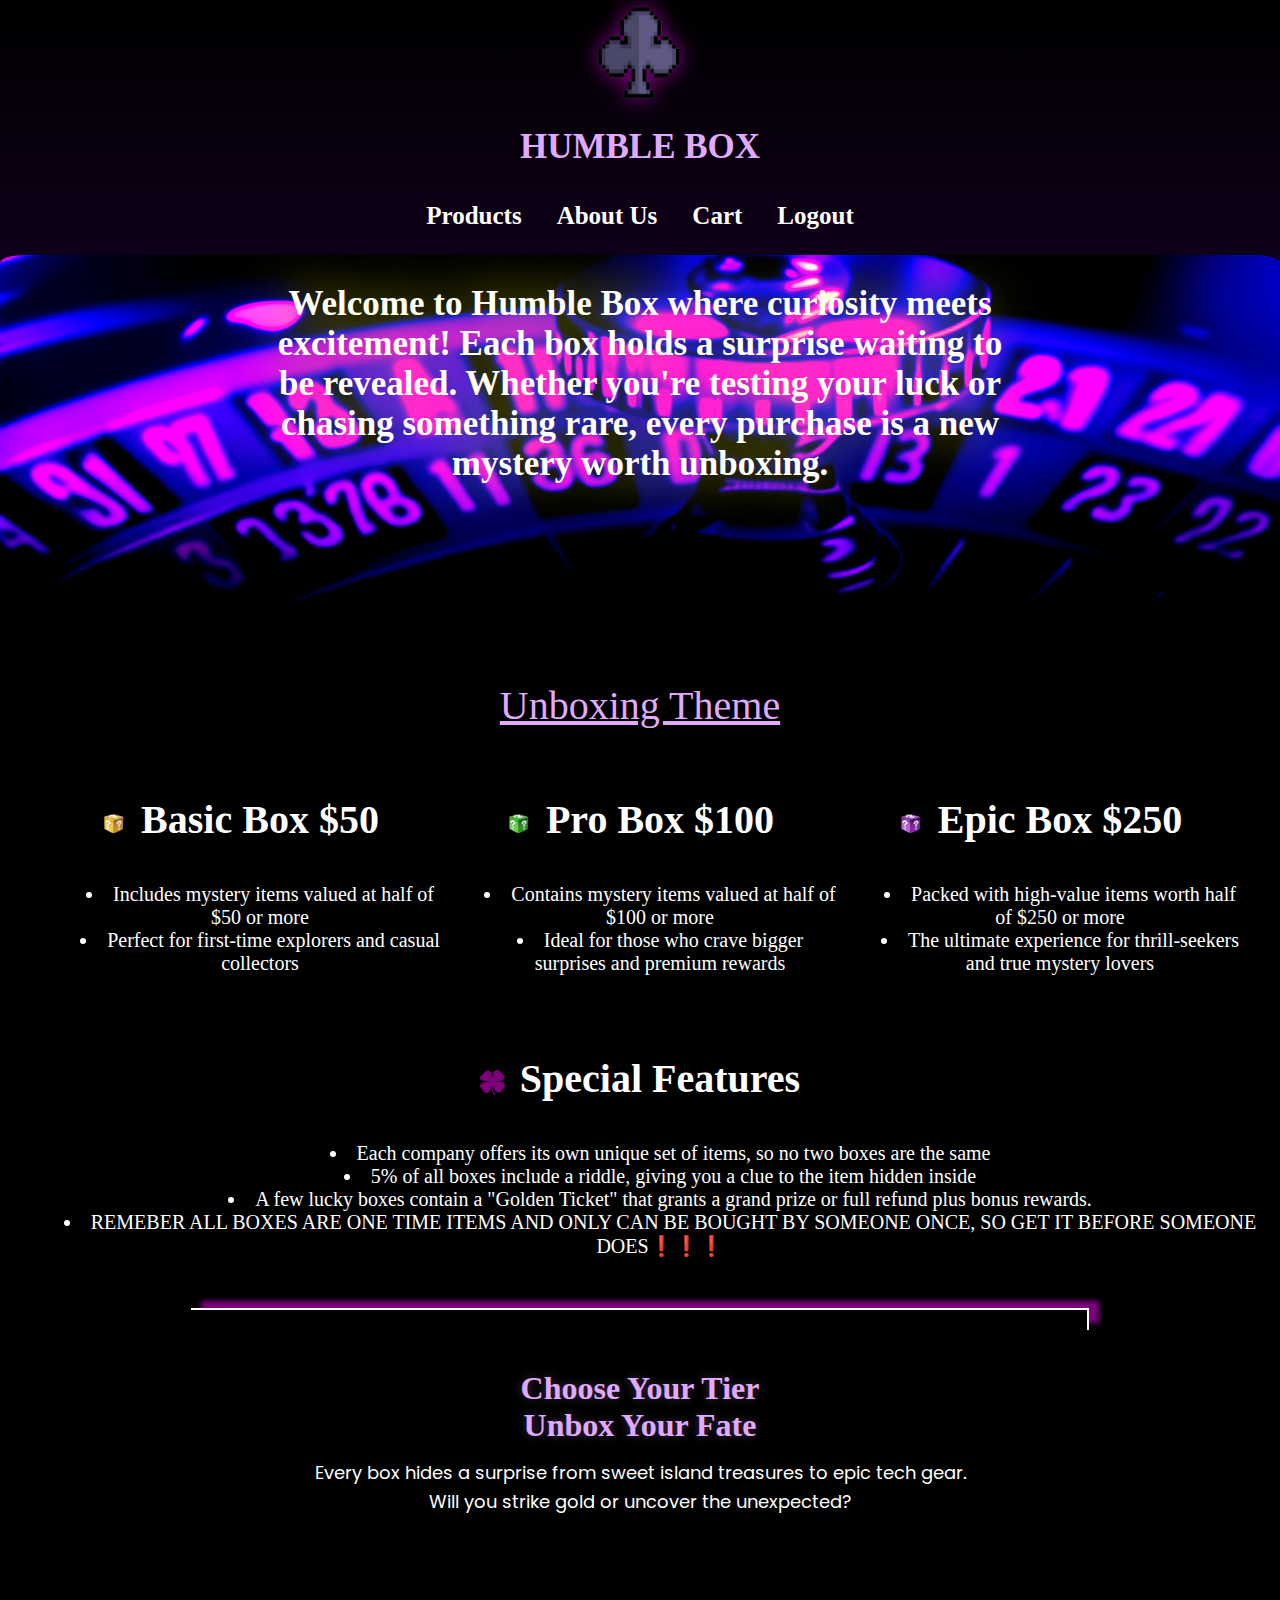
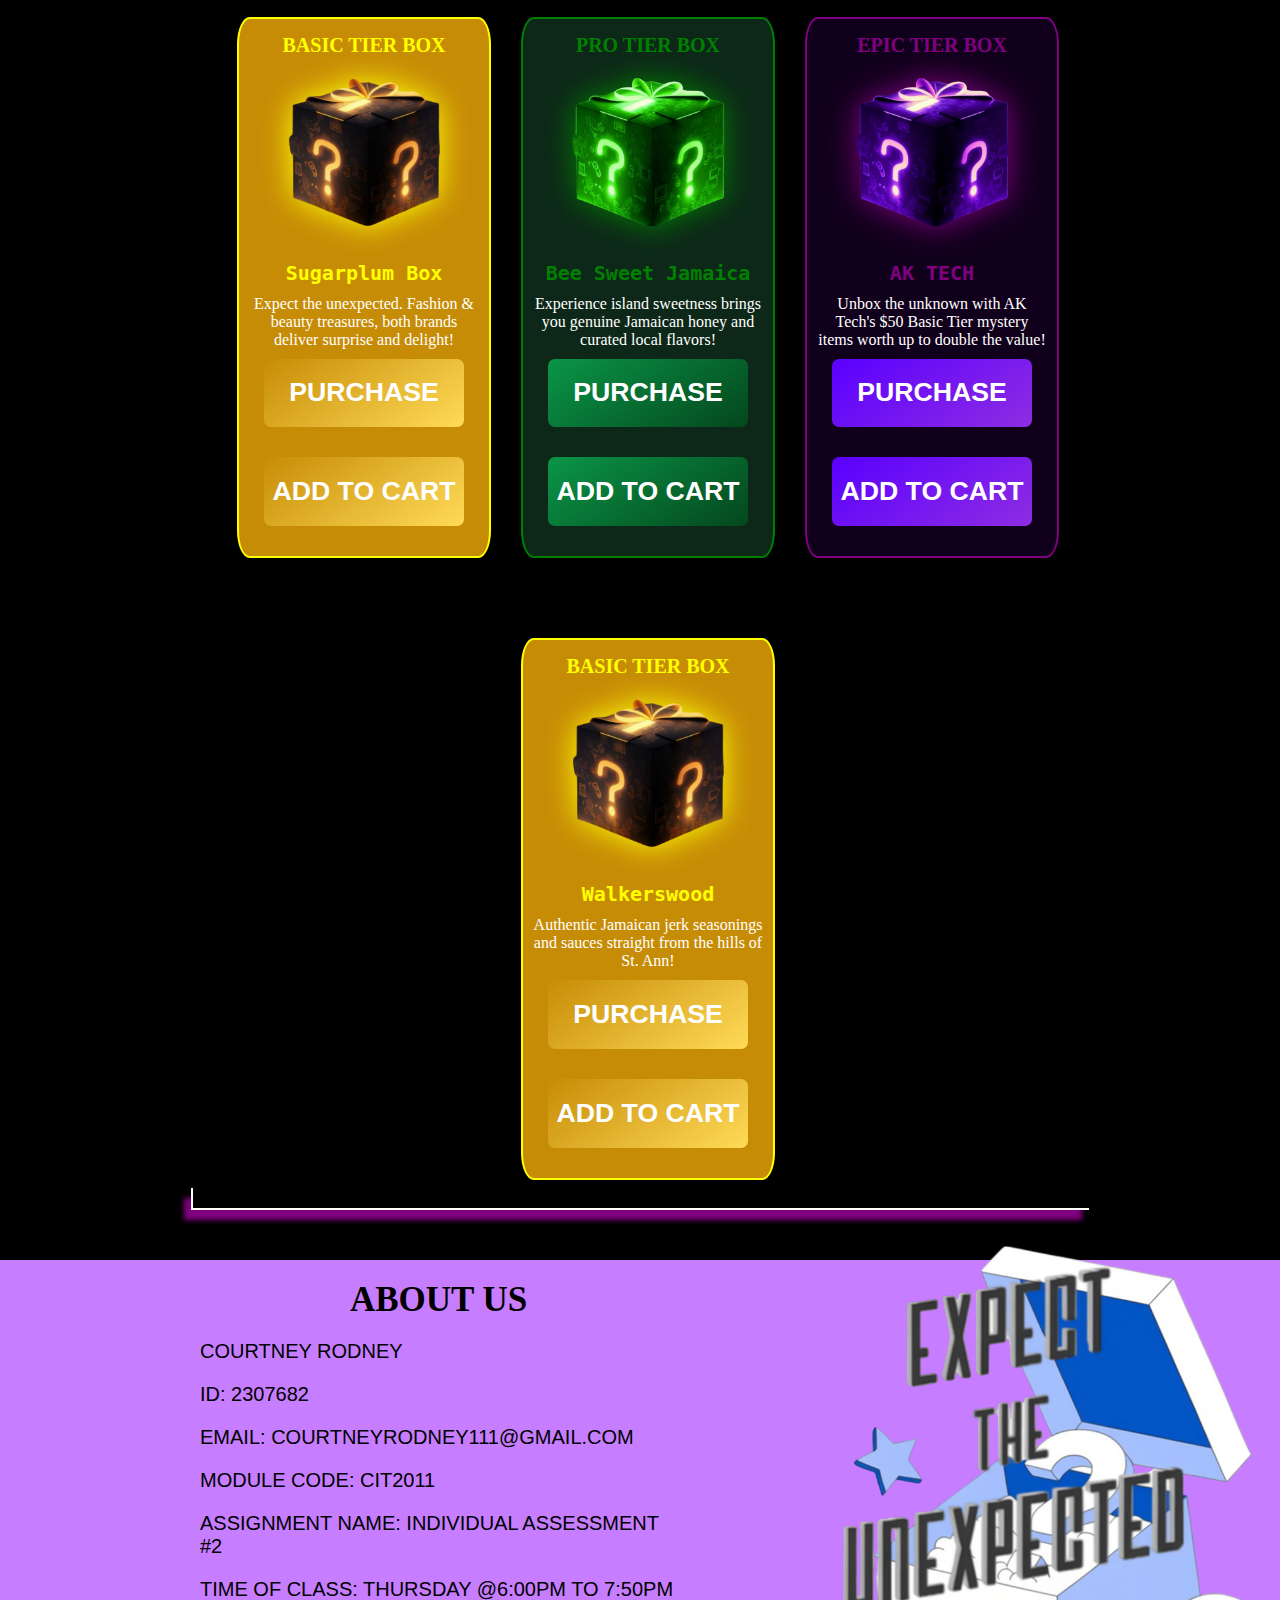
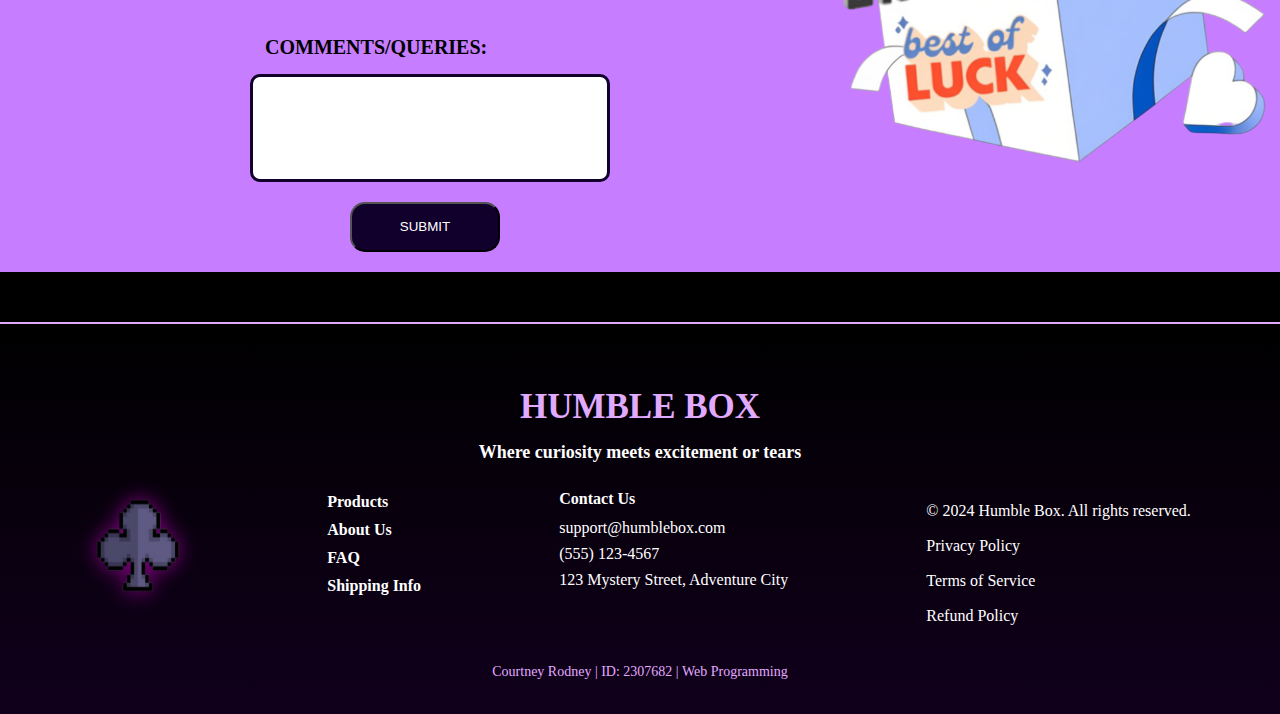
<file: Index.html>
<!-- 
Courtney Rodney
2307682
Web Programming
Class: Thursday 6:00pm - 7:50pm
Teacher: Sirisha Badhika
-->

<!DOCTYPE html>
<html lang="en">

<head>
    <meta charset="utf-8" />
    <meta name="viewport" content="width=device-width,initial-scale=1" />

    <title>Homepage</title>

    <link rel="shortcut icon" type="image/png" href="../Assets/B-icon1.png">

    <!-- Google Font -->
    <link href="https://fonts.googleapis.com/icon?family=Material+Icons" rel="stylesheet">

    <!-- Material Icons -->
    <link href="https://fonts.googleapis.com/css2?family=Roboto:wght@300;400;500;700&family=Poppins:wght@300;400;500;600&display=swap" rel="stylesheet">
    
    <!-- CSS File -->
    <link rel="stylesheet" href="../CSS/H-styles.css">
</head>

<body>
    <header class="head111">
        <div class="logo-display">
            <img src="../Assets/B-icon1.png">
        </div>

        <section class="inline">
            <div class="greet">
                <h1>HUMBLE BOX</h1>
            </div>

            <nav class="map">
                <h3><a href="#products">Products</a></h3>
                <h3><a href="#aboutus">About Us</a></h3>
                <h3><a href="Cart.html">Cart</a></h3>
                <h3><a href="Login.html">Logout</a></h3>
            </nav>
        </section>
    </header>

    <section class="intro">
        <img src="../Assets/bg-head7.png" alt="img of cards">
        <div class="overlay">
            <h2>Welcome to Humble Box where curiosity meets excitement! Each box holds a surprise waiting to be revealed. Whether you're testing your luck or chasing something rare, every purchase is a new mystery worth unboxing.</h2>
        </div>
    </section>

    <div class="head">
        <h1><u>Unboxing Theme</u></h1>
    </div>

    <div class="statement">
        <section>
            <p>
                <img src="../Assets/y-point.png" alt="box" class="icon-point">
                Basic Box  $50
                <ul>
                    <li>Includes mystery items valued at half of $50 or more</li>
                    <li>Perfect for first-time explorers and casual collectors</li>
                </ul>
            </p>
        </section>

        <section>
            <p>
                <img src="../Assets/g-point.png" alt="box" class="icon-point">
                Pro Box  $100
                <ul>
                    <li>Contains mystery items valued at half of $100 or more</li>
                    <li>Ideal for those who crave bigger surprises and premium rewards</li>
                </ul>
            </p>
        </section>

        <section>
            <p>
                <img src="../Assets/p-point.png" alt="box" class="icon-point">
                Epic Box  $250
                <ul>
                    <li>Packed with high-value items worth half of $250 or more</li>
                    <li>The ultimate experience for thrill-seekers and true mystery lovers</li>
                </ul>
            </p>
        </section>
    </div>

    <section class="tures">
        <p>
            <img src="../Assets/c-icon.png" alt="img of cards" class="icon-point">
            Special Features
        </p>
        <ul>
            <li>Each company offers its own unique set of items, so no two boxes are the same</li>
            <li>5% of all boxes include a riddle, giving you a clue to the item hidden inside</li>
            <li>A few lucky boxes contain a "Golden Ticket" that grants a grand prize or full refund plus bonus rewards.</li>
            <li>REMEBER ALL BOXES ARE ONE TIME ITEMS AND ONLY CAN BE BOUGHT BY SOMEONE ONCE, SO GET IT BEFORE SOMEONE DOES❗❗❗</li>
        </ul>
    </section>

    <div class="top">
        <hr>
    </div>

    <section class="p-header">
        <h2>Choose Your Tier <br> Unbox Your Fate</h2>
        <p>
            Every box hides a surprise from sweet island treasures to epic tech gear.<br>
            Will you strike gold or uncover the unexpected?
        </p>
    </section>

    <main id="products" class="products">

        <!-- Basic Tier Boxes -->
        <div class="item" id="sugarplum-box">
            <section class="tier">
                <h1>BASIC TIER BOX</h1>
            </section>
            <img src="../Assets/Y-box1.png" alt="mystery box">
            <section class="det">
                <h2>Sugarplum Box</h2>
                <p>Expect the unexpected. Fashion & beauty treasures, both brands deliver surprise and delight!</p>
            </section>
            <section class="btn">
                <button onclick="purchase('Basic Box', 'Sugarplum Box', 'sugarplum-box')">
                    <h1>PURCHASE</h1>
                </button>
                <button class="btn-cart" onclick="addToCart('Basic Box','Sugarplum Box' , 'Y-box1.png')">
                    <h1>ADD TO CART</h1>
                </button>
            </section>
        </div>


        <div class="item1" id="beesweet-box">
            <section class="tier1">
                <h1>PRO TIER BOX</h1>
            </section>
            <img src="../Assets/G-box1.png" alt="mystery box">
            <section class="det1">
                <h2>Bee Sweet Jamaica</h2>
                <p>Experience island sweetness brings you genuine Jamaican honey and curated local flavors!</p>
            </section>
            <section class="btn1">
                <button onclick="purchase('Pro Box', 'Bee Sweet Jamaica', 'beesweet-box')">
                    <h1>PURCHASE</h1>
                </button>
                <button class="btn1-cart" onclick="addToCart('Pro Box', 'Bee Sweet Jamaica', 'G-box1.png')">
                    <h1>ADD TO CART</h1>
                </button>
            </section>
        </div>


        <div class="item2" id="aktech-box">
            <section class="tier2">
                <h1>EPIC TIER BOX</h1>
            </section>
            <img src="../Assets/P-box1.png" alt="mystery box">
            <section class="det2">
                <h2> AK TECH</h2>
                <p>Unbox the unknown with AK Tech's $50 Basic Tier mystery items worth up to double the value!</p>
            </section>
            <section class="btn2">
                <button onclick="purchase('Epic Box', 'AK TECH', 'aktech-box')">
                    <h1>PURCHASE</h1>
                </button>
                <button class="btn2-cart" onclick="addToCart('Epic Box', 'AK TECH', 'P-box1.png')">
                    <h1>ADD TO CART</h1>
                </button>
            </section>
        </div>

        <!-- Additional Jamaican Company Boxes -->
        <div class="item" id="walkerswood-box">
            <section class="tier">
                <h1>BASIC TIER BOX</h1>
            </section>
            <img src="../Assets/Y-box1.png" alt="mystery box">
            <section class="det">
                <h2>Walkerswood</h2>
                <p>Authentic Jamaican jerk seasonings and sauces straight from the hills of St. Ann!</p>
            </section>
            <section class="btn">
                <button onclick="purchase('Basic Box', 'Walkerswood', 'walkerswood-box')">
                    <h1>PURCHASE</h1>
                </button>
                <button class="btn-cart" onclick="addToCart('Basic Box', 'Walkerswood', 'Y-box1.png')">
                    <h1>ADD TO CART</h1>
                </button>
            </section>
        </div>

        <!-- Add other boxes similarly (tastee-box, jablum-box, appleton-box, digicel-box, grace-box) -->
        <!-- ... remaining boxes ... -->

    </main>

    <div class="bottom">
        <hr>
    </div>

    <div id="aboutus" class="about">
        <section class="a-info">
            <h1>ABOUT US</h1>
            <h2>COURTNEY RODNEY</h2>
            <h2>ID: 2307682</h2>
            <h2>EMAIL: COURTNEYRODNEY111@GMAIL.COM</h2>
            <h2>MODULE CODE: CIT2011</h2>
            <h2>ASSIGNMENT NAME: INDIVIDUAL ASSESSMENT #2</h2>
            <h2>TIME OF CLASS: THURSDAY @6:00PM TO 7:50PM</h2>

            <form id="commentForm">
                <label>COMMENTS/QUERIES:</label>
                <input type="text" name="comments" maxlength="150">
                <button type="submit">SUBMIT</button>
            </form>
        </section>

        <div class="s-box">
            <img src="../Assets/surprise.png">
        </div>
    </div>

    <footer class="FH">
        <div class="greet">
            <h1>HUMBLE BOX</h1>
            <h2>Where curiosity meets excitement or tears</h2>
        </div>
        <div class="foot">
            <div class="logo-display1">
                <img src="../Assets/B-icon1.png">
            </div>
            <nav class="links">
                <ul>
                    <li><a href="#products">Products</a></li>
                    <li><a href="#aboutus">About Us</a></li>
                    <li><a href="#faq">FAQ</a></li>
                    <li><a href="#shipping">Shipping Info</a></li>
                </ul>   
            </nav>
            <section class="cont">
                <h1>Contact Us</h1>
                <p>support@humblebox.com</p>
                <p>(555) 123-4567</p>
                <p>123 Mystery Street, Adventure City</p>
            </section>
            <div class="copyrights">
                <p>&copy; 2024 Humble Box. All rights reserved. <br>
                   Privacy Policy <br>
                   Terms of Service <br> 
                   Refund Policy 
                </p>
            </div>
        </div>
        <p>Courtney Rodney | ID: 2307682 | Web Programming</p>
    </footer>

    <!-- JavaScript File -->
    <script type="text/javascript" src="../JAVASCRIPT/H-script.js"></script>
</body>
</html>
</file>
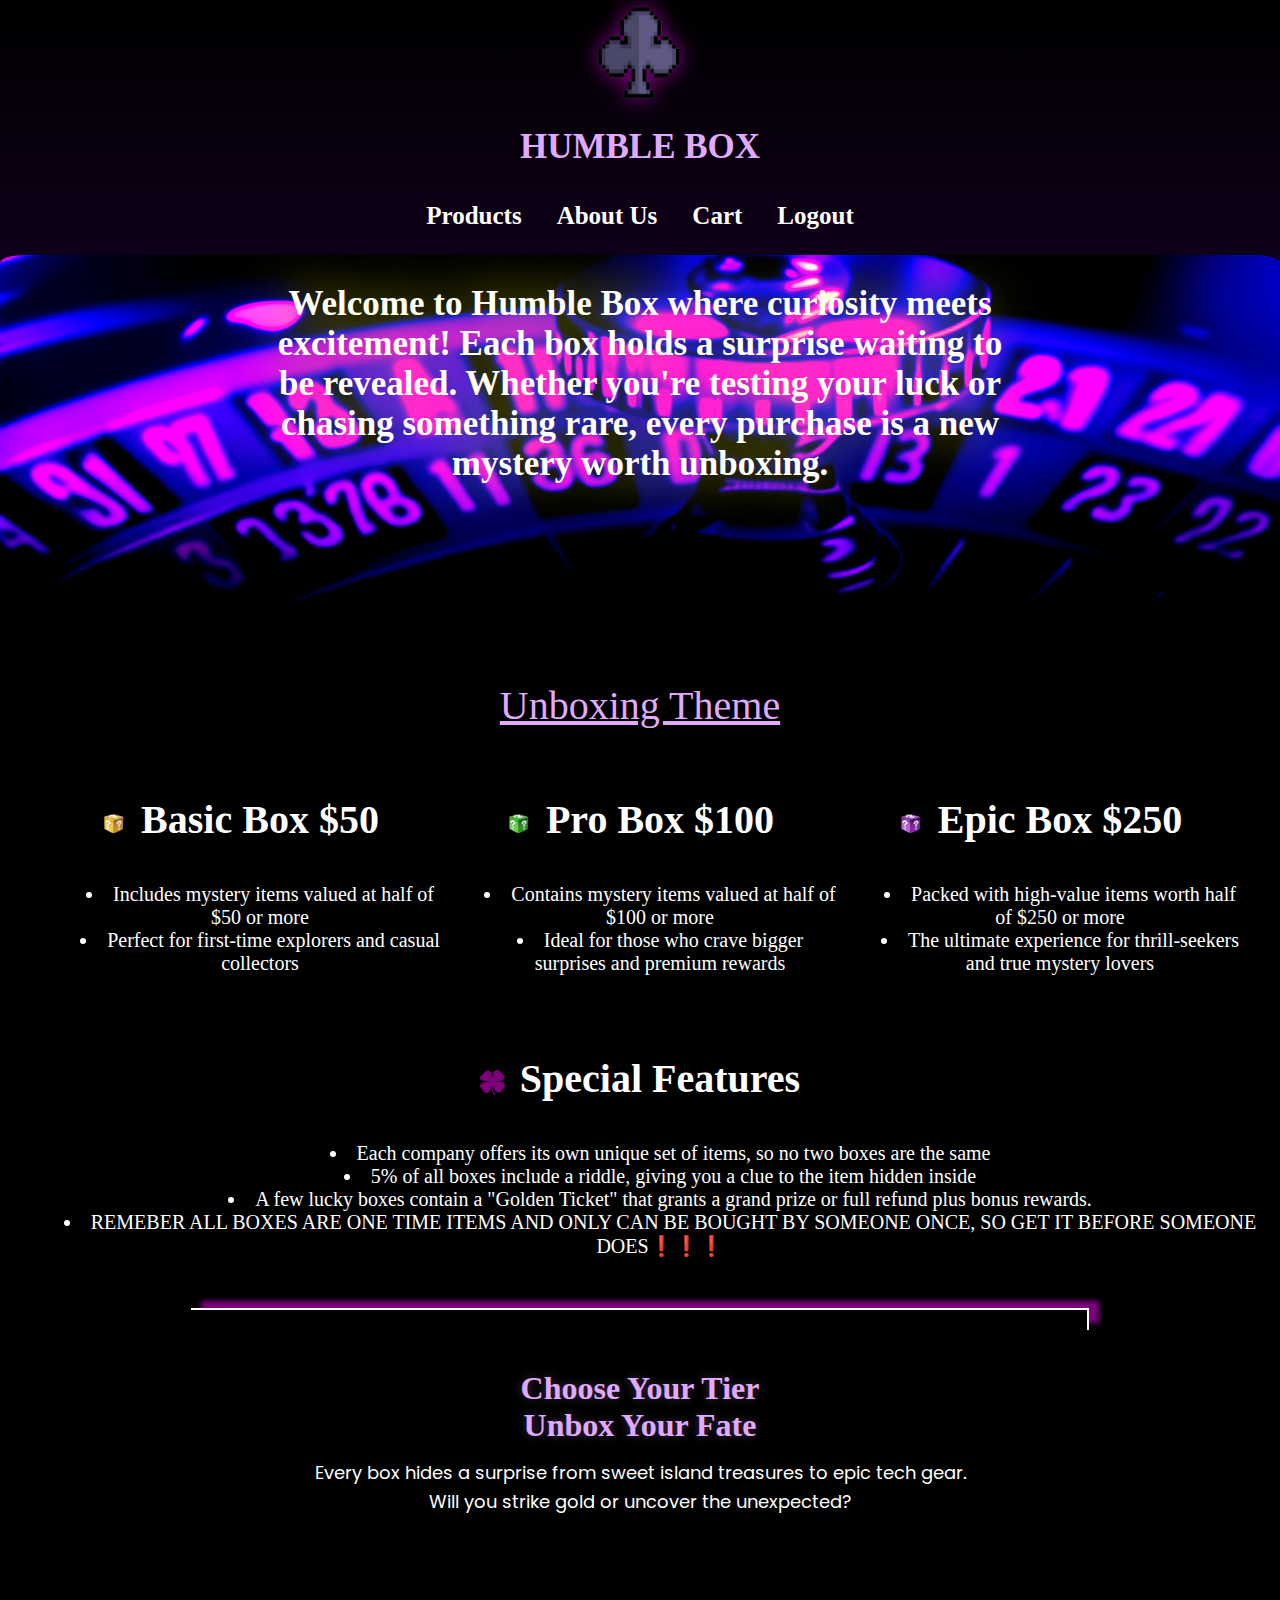
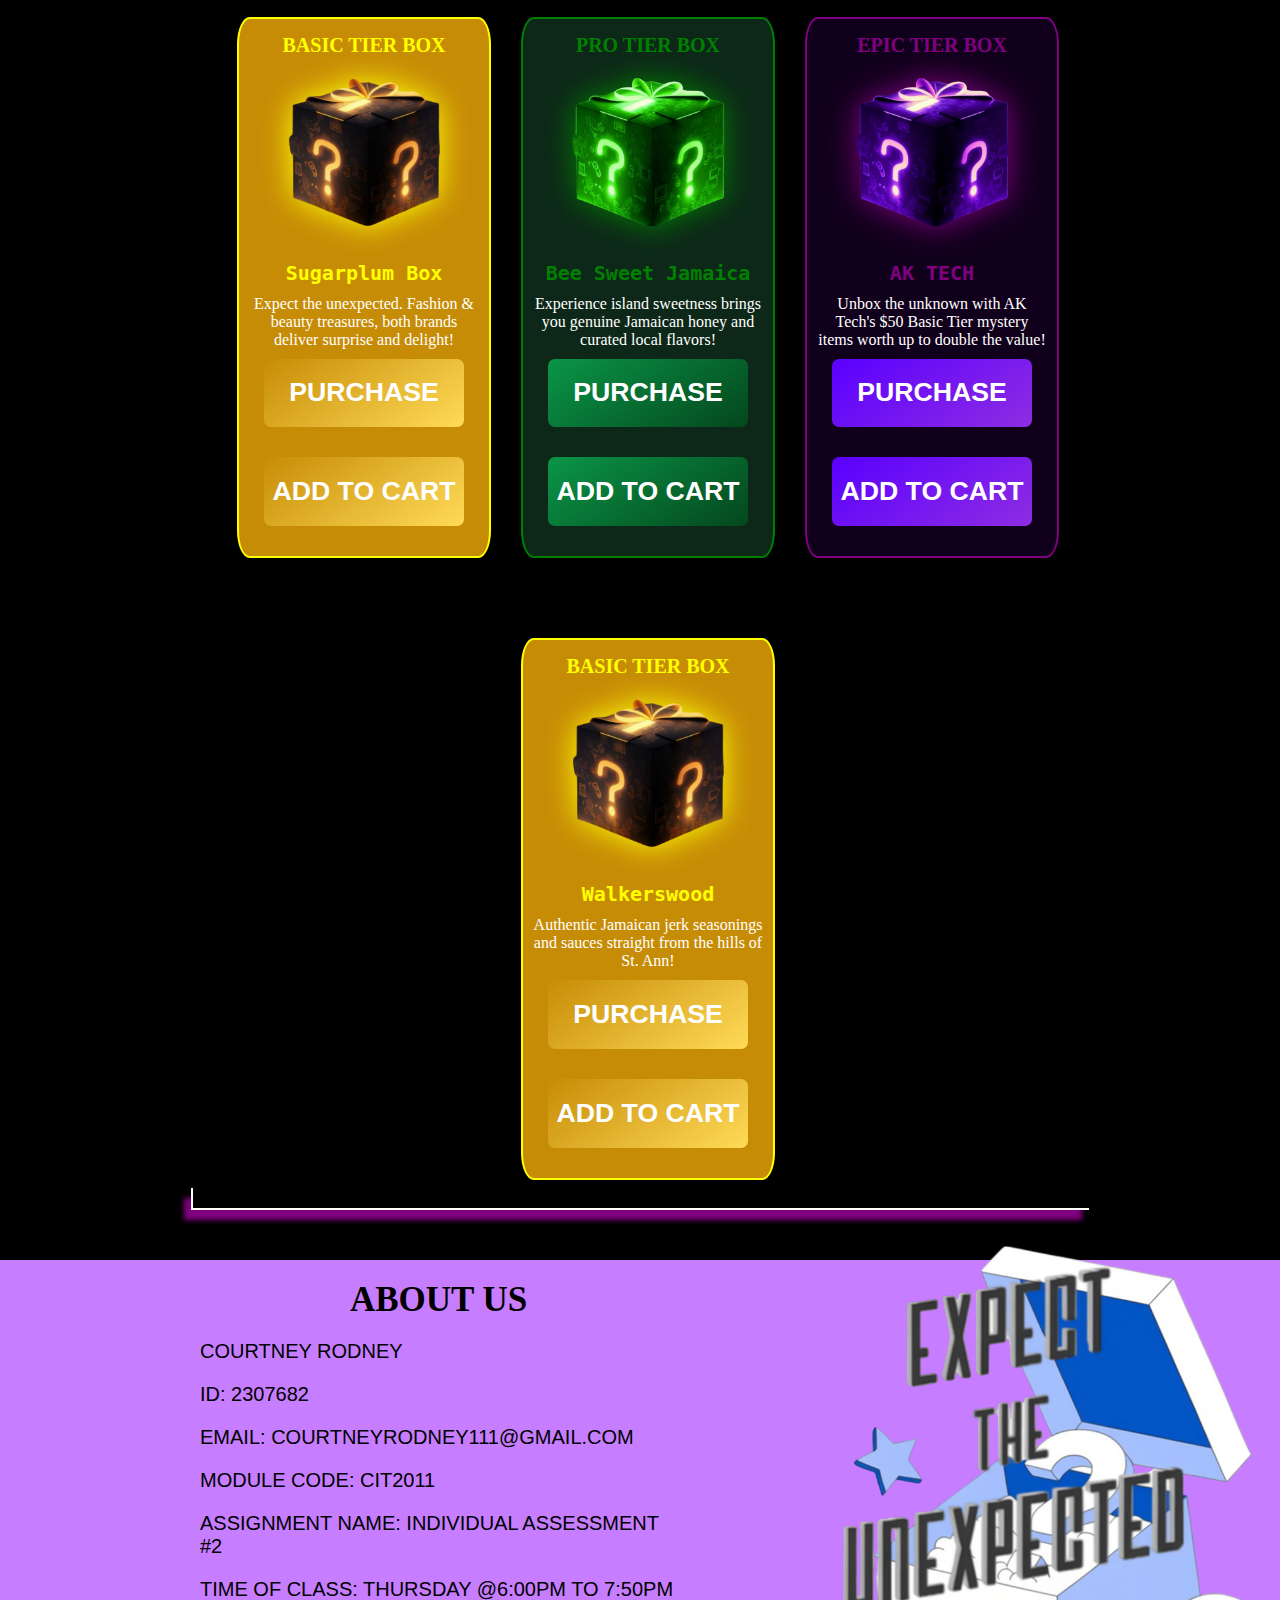
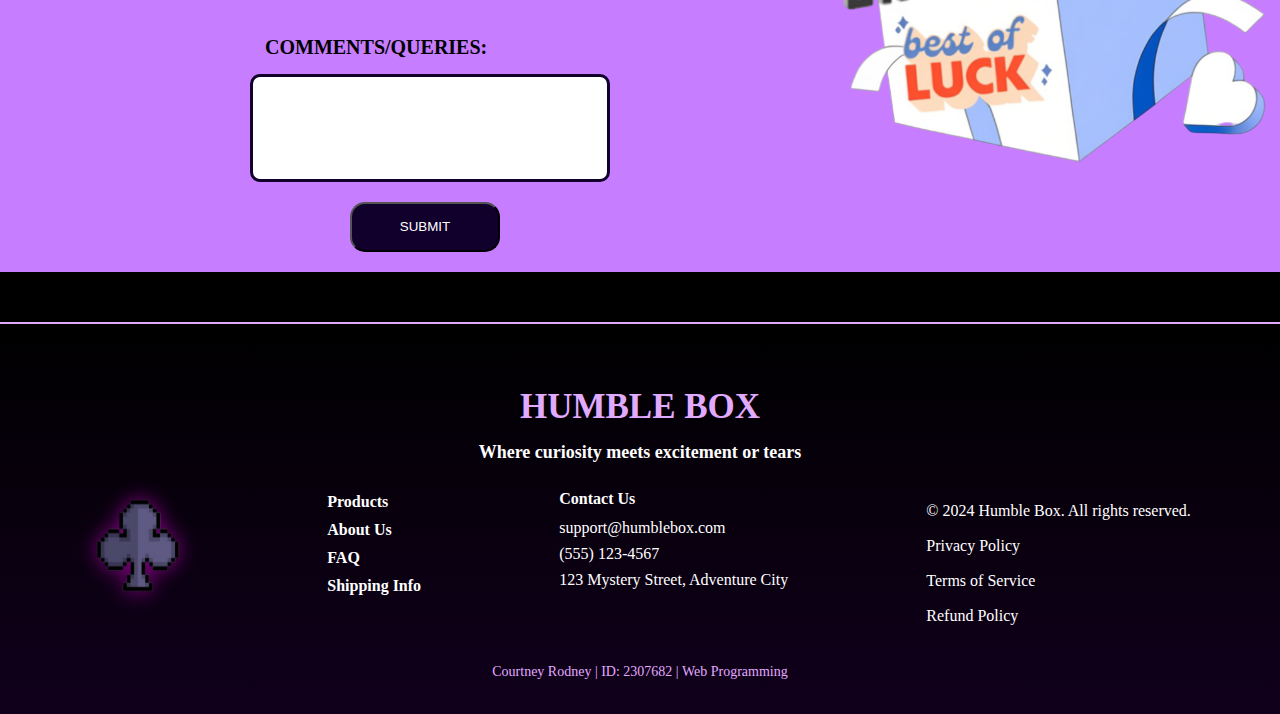
<file: index.html>
<!-- 
Courtney Rodney
2307682
Web Programming
Class: Thursday 6:00pm - 7:50pm
Teacher: Sirisha Badhika
-->

<!DOCTYPE html>
<html lang="en">

<head>
    <meta charset="utf-8" />
    <meta name="viewport" content="width=device-width,initial-scale=1" />

    <title>Homepage</title>

    <link rel="shortcut icon" type="image/png" href="../Assets/B-icon1.png">

    <!-- Google Font -->
    <link href="https://fonts.googleapis.com/icon?family=Material+Icons" rel="stylesheet">

    <!-- Material Icons -->
    <link href="https://fonts.googleapis.com/css2?family=Roboto:wght@300;400;500;700&family=Poppins:wght@300;400;500;600&display=swap" rel="stylesheet">
    
    <!-- CSS File -->
    <link rel="stylesheet" href="../CSS/H-styles.css">
</head>

<body>
    <header class="head111">
        <div class="logo-display">
            <img src="../Assets/B-icon1.png">
        </div>

        <section class="inline">
            <div class="greet">
                <h1>HUMBLE BOX</h1>
            </div>

            <nav class="map">
                <h3><a href="#products">Products</a></h3>
                <h3><a href="#aboutus">About Us</a></h3>
                <h3><a href="Cart.html">Cart</a></h3>
                <h3><a href="Login.html">Logout</a></h3>
            </nav>
        </section>
    </header>

    <section class="intro">
        <img src="../Assets/bg-head7.png" alt="img of cards">
        <div class="overlay">
            <h2>Welcome to Humble Box where curiosity meets excitement! Each box holds a surprise waiting to be revealed. Whether you're testing your luck or chasing something rare, every purchase is a new mystery worth unboxing.</h2>
        </div>
    </section>

    <div class="head">
        <h1><u>Unboxing Theme</u></h1>
    </div>

    <div class="statement">
        <section>
            <p>
                <img src="../Assets/y-point.png" alt="box" class="icon-point">
                Basic Box  $50
                <ul>
                    <li>Includes mystery items valued at half of $50 or more</li>
                    <li>Perfect for first-time explorers and casual collectors</li>
                </ul>
            </p>
        </section>

        <section>
            <p>
                <img src="../Assets/g-point.png" alt="box" class="icon-point">
                Pro Box  $100
                <ul>
                    <li>Contains mystery items valued at half of $100 or more</li>
                    <li>Ideal for those who crave bigger surprises and premium rewards</li>
                </ul>
            </p>
        </section>

        <section>
            <p>
                <img src="../Assets/p-point.png" alt="box" class="icon-point">
                Epic Box  $250
                <ul>
                    <li>Packed with high-value items worth half of $250 or more</li>
                    <li>The ultimate experience for thrill-seekers and true mystery lovers</li>
                </ul>
            </p>
        </section>
    </div>

    <section class="tures">
        <p>
            <img src="../Assets/c-icon.png" alt="img of cards" class="icon-point">
            Special Features
        </p>
        <ul>
            <li>Each company offers its own unique set of items, so no two boxes are the same</li>
            <li>5% of all boxes include a riddle, giving you a clue to the item hidden inside</li>
            <li>A few lucky boxes contain a "Golden Ticket" that grants a grand prize or full refund plus bonus rewards.</li>
            <li>REMEBER ALL BOXES ARE ONE TIME ITEMS AND ONLY CAN BE BOUGHT BY SOMEONE ONCE, SO GET IT BEFORE SOMEONE DOES❗❗❗</li>
        </ul>
    </section>

    <div class="top">
        <hr>
    </div>

    <section class="p-header">
        <h2>Choose Your Tier <br> Unbox Your Fate</h2>
        <p>
            Every box hides a surprise from sweet island treasures to epic tech gear.<br>
            Will you strike gold or uncover the unexpected?
        </p>
    </section>

    <main id="products" class="products">

        <!-- Basic Tier Boxes -->
        <div class="item" id="sugarplum-box">
            <section class="tier">
                <h1>BASIC TIER BOX</h1>
            </section>
            <img src="../Assets/Y-box1.png" alt="mystery box">
            <section class="det">
                <h2>Sugarplum Box</h2>
                <p>Expect the unexpected. Fashion & beauty treasures, both brands deliver surprise and delight!</p>
            </section>
            <section class="btn">
                <button onclick="purchase('Basic Box', 'Sugarplum Box', 'sugarplum-box')">
                    <h1>PURCHASE</h1>
                </button>
                <button class="btn-cart" onclick="addToCart('Basic Box','Sugarplum Box' , 'Y-box1.png')">
                    <h1>ADD TO CART</h1>
                </button>
            </section>
        </div>


        <div class="item1" id="beesweet-box">
            <section class="tier1">
                <h1>PRO TIER BOX</h1>
            </section>
            <img src="../Assets/G-box1.png" alt="mystery box">
            <section class="det1">
                <h2>Bee Sweet Jamaica</h2>
                <p>Experience island sweetness brings you genuine Jamaican honey and curated local flavors!</p>
            </section>
            <section class="btn1">
                <button onclick="purchase('Pro Box', 'Bee Sweet Jamaica', 'beesweet-box')">
                    <h1>PURCHASE</h1>
                </button>
                <button class="btn1-cart" onclick="addToCart('Pro Box', 'Bee Sweet Jamaica', 'G-box1.png')">
                    <h1>ADD TO CART</h1>
                </button>
            </section>
        </div>


        <div class="item2" id="aktech-box">
            <section class="tier2">
                <h1>EPIC TIER BOX</h1>
            </section>
            <img src="../Assets/P-box1.png" alt="mystery box">
            <section class="det2">
                <h2> AK TECH</h2>
                <p>Unbox the unknown with AK Tech's $50 Basic Tier mystery items worth up to double the value!</p>
            </section>
            <section class="btn2">
                <button onclick="purchase('Epic Box', 'AK TECH', 'aktech-box')">
                    <h1>PURCHASE</h1>
                </button>
                <button class="btn2-cart" onclick="addToCart('Epic Box', 'AK TECH', 'P-box1.png')">
                    <h1>ADD TO CART</h1>
                </button>
            </section>
        </div>

        <!-- Additional Jamaican Company Boxes -->
        <div class="item" id="walkerswood-box">
            <section class="tier">
                <h1>BASIC TIER BOX</h1>
            </section>
            <img src="../Assets/Y-box1.png" alt="mystery box">
            <section class="det">
                <h2>Walkerswood</h2>
                <p>Authentic Jamaican jerk seasonings and sauces straight from the hills of St. Ann!</p>
            </section>
            <section class="btn">
                <button onclick="purchase('Basic Box', 'Walkerswood', 'walkerswood-box')">
                    <h1>PURCHASE</h1>
                </button>
                <button class="btn-cart" onclick="addToCart('Basic Box', 'Walkerswood', 'Y-box1.png')">
                    <h1>ADD TO CART</h1>
                </button>
            </section>
        </div>

        <!-- Add other boxes similarly (tastee-box, jablum-box, appleton-box, digicel-box, grace-box) -->
        <!-- ... remaining boxes ... -->

    </main>

    <div class="bottom">
        <hr>
    </div>

    <div id="aboutus" class="about">
        <section class="a-info">
            <h1>ABOUT US</h1>
            <h2>COURTNEY RODNEY</h2>
            <h2>ID: 2307682</h2>
            <h2>EMAIL: COURTNEYRODNEY111@GMAIL.COM</h2>
            <h2>MODULE CODE: CIT2011</h2>
            <h2>ASSIGNMENT NAME: INDIVIDUAL ASSESSMENT #2</h2>
            <h2>TIME OF CLASS: THURSDAY @6:00PM TO 7:50PM</h2>

            <form id="commentForm">
                <label>COMMENTS/QUERIES:</label>
                <input type="text" name="comments" maxlength="150">
                <button type="submit">SUBMIT</button>
            </form>
        </section>

        <div class="s-box">
            <img src="../Assets/surprise.png">
        </div>
    </div>

    <footer class="FH">
        <div class="greet">
            <h1>HUMBLE BOX</h1>
            <h2>Where curiosity meets excitement or tears</h2>
        </div>
        <div class="foot">
            <div class="logo-display1">
                <img src="../Assets/B-icon1.png">
            </div>
            <nav class="links">
                <ul>
                    <li><a href="#products">Products</a></li>
                    <li><a href="#aboutus">About Us</a></li>
                    <li><a href="#faq">FAQ</a></li>
                    <li><a href="#shipping">Shipping Info</a></li>
                </ul>   
            </nav>
            <section class="cont">
                <h1>Contact Us</h1>
                <p>support@humblebox.com</p>
                <p>(555) 123-4567</p>
                <p>123 Mystery Street, Adventure City</p>
            </section>
            <div class="copyrights">
                <p>&copy; 2024 Humble Box. All rights reserved. <br>
                   Privacy Policy <br>
                   Terms of Service <br> 
                   Refund Policy 
                </p>
            </div>
        </div>
        <p>Courtney Rodney | ID: 2307682 | Web Programming</p>
    </footer>

    <!-- JavaScript File -->
    <script type="text/javascript" src="../JAVASCRIPT/H-script.js"></script>
</body>
</html>
</file>
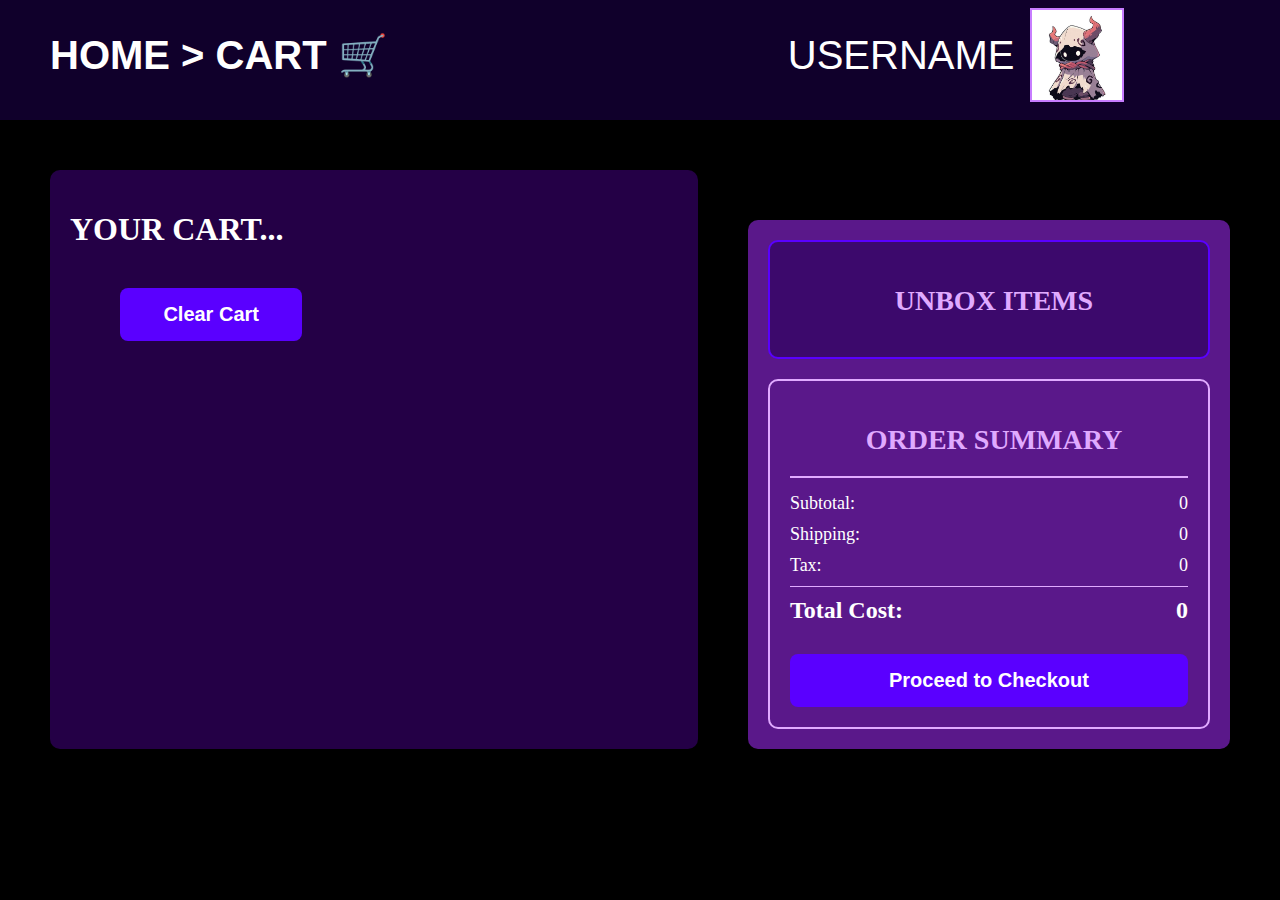
<file: Cart.html>
<!-- 
Courtney Rodney
2307682
Web Programming
Class: Thursday 6:00pm - 7:50pm
Teacher: Sirisha Badhika
-->

<!DOCTYPE html>
<html lang="en">

<head>
    <meta charset="utf-8" />
    <meta name="viewport" content="width=device-width,initial-scale=1" />

    <title>Cart</title>

    <link rel="shortcut icon" type="image/png" href="../Assets/B-icon1.png">

    <!-- Google Font -->
    <link href="https://fonts.googleapis.com/icon?family=Material+Icons" rel="stylesheet">

    <!-- Material Icons -->
    <link href="https://fonts.googleapis.com/css2?family=Roboto:wght@300;400;500;700&family=Poppins:wght@300;400;500;600&display=swap" rel="stylesheet">
    
    <!-- CSS File -->
    <link rel="stylesheet" href="../CSS/C-styles.css">
</head>

<body>
    <header class="head1">
        <h1>
            <a href="Homepage.html">HOME</a> > CART &#128722;
        </h1>

        <section class="profile">
            <p>USERNAME</p>
            <img src="../Assets/alter.jpg" alt="profile img">
        </section>
    </header>



    <main class="cart-checkout">

        <div class="cart-items">
            <h1>YOUR CART...</h1>

            <section id="cartItems">
                <!-- Cart items will be displayed here by JavaScript -->
            </section>


            <div class="check">
                <button onclick="clearCart()">Clear Cart</button>
            </div>
        </div>



        <div class="checkout-items">
            <div class="unbox-section">
                <h2>UNBOX ITEMS</h2>
                <section id="unboxItems">
                    <!-- Unbox items will be displayed here by JavaScript -->
                </section>
            </div>

            <div class="order-summary">
                <h2>ORDER SUMMARY</h2>

                <div class="price-details">

                    <div class="price-row">
                        <span>Subtotal:</span>
                        <span id="subtotal">$0.00</span>
                    </div>

                    <div class="price-row">
                        <span>Shipping:</span>
                        <span id="shipping">$0.00</span>
                    </div>

                    <div class="price-row">
                        <span>Tax:</span>
                        <span id="tax">$0.00</span>
                    </div>

                    <div class="price-row total">
                        <span>Total Cost: </span>
                        <span id="totalItems">$0.00</span>
                    </div>
                </div>

                <button class="place-order-btn" onclick="proceedToCheckout()">Proceed to Checkout</button>
            </div>
        </div>
    </main>

    <!-- JavaScript File -->
    <script type="text/javascript" src="../JAVASCRIPT/C-script.js"></script>
</body>
</html>
</file>
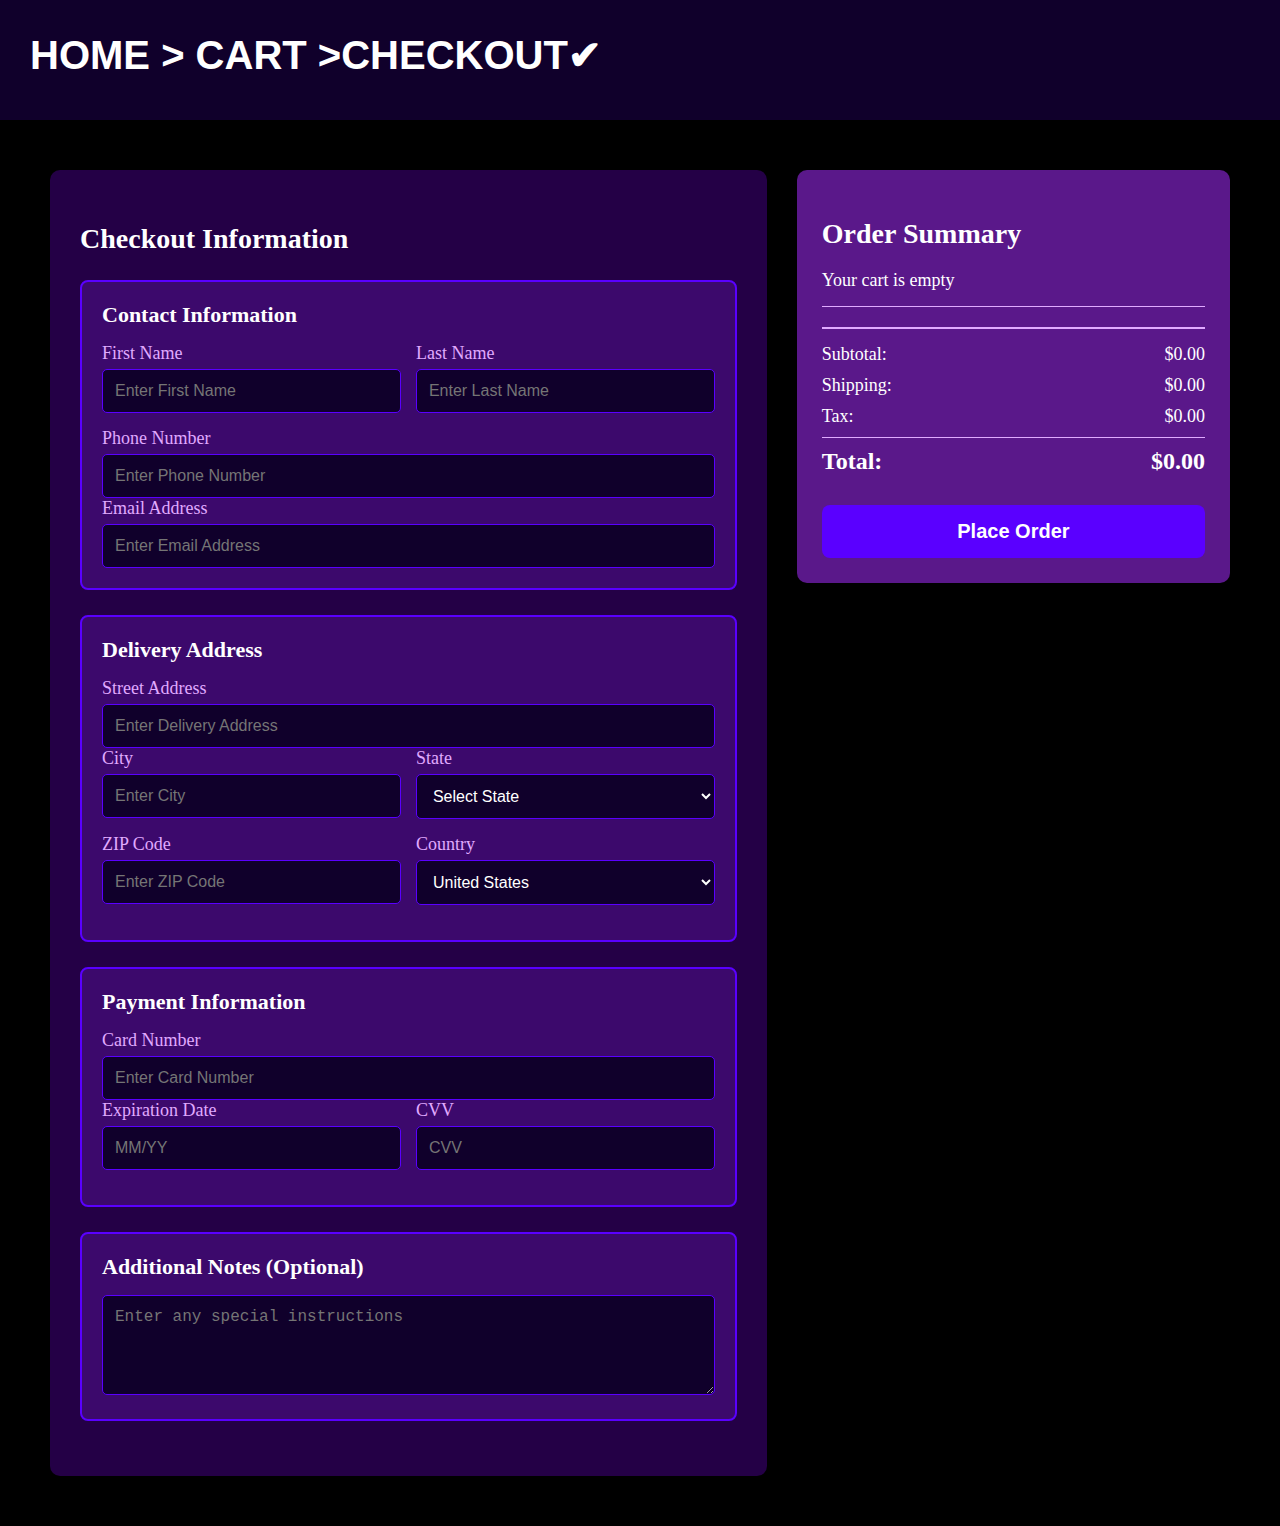
<file: Checkout.html>
<!-- 
Courtney Rodney
2307682
Web Programming
Class: Thursday 6:00pm - 7:50pm
Teacher: Sirisha Badhika
-->

<!DOCTYPE html>
<html lang="en">

<head>
    <meta charset="utf-8" />
    <meta name="viewport" content="width=device-width,initial-scale=1" />

    <title>Checkout</title>

    <link rel="shortcut icon" type="image/png" href="../Assets/B-icon1.png">

    <!-- Google Font -->
    <link href="https://fonts.googleapis.com/icon?family=Material+Icons" rel="stylesheet">

    <!-- Material Icons -->
    <link href="https://fonts.googleapis.com/css2?family=Roboto:wght@300;400;500;700&family=Poppins:wght@300;400;500;600&display=swap" rel="stylesheet">
    
    <!-- CSS File -->
    <link rel="stylesheet" href="../CSS/CH-styles.css">
</head>

<body>
    

 <header class="head1">
     

     <h1>
        <a href="homepage.html">
     HOME 
        </a>
         >
        <a href="Cart.html">
     CART 
         </a>
       
     >CHECKOUT✔
    </h1>

 </header>


<div class="checkout-container">

    <div class="checkout-form">
        <h2>Checkout Information</h2>
        
        <div class="form-section">
            <h3>Contact Information</h3>
            <div class="form-row">
                <div class="form-group">
                    <label>First Name</label>
                    <input type="text" placeholder="Enter First Name" required>
                </div>

                <div class="form-group">
                    <label>Last Name</label>
                    <input type="text" placeholder="Enter Last Name" required>
                </div>

            </div>
            <div class="form-group">
                <label>Phone Number</label>
                <input type="tel" placeholder="Enter Phone Number" required>
            </div>

            <div class="form-group">
                <label>Email Address</label>
                <input type="email" placeholder="Enter Email Address" required>
            </div>
        </div>
        
        <div class="form-section">
            <h3>Delivery Address</h3>
            <div class="form-group">
                <label>Street Address</label>
                <input type="text" placeholder="Enter Delivery Address" required>
            </div>
            <div class="form-row">
                <div class="form-group">
                    <label>City</label>
                    <input type="text" placeholder="Enter City" required>
                </div>
                <div class="form-group">
                    <label>State</label>
                    <select required>
                        <option value="">Select State</option>
                        <option value="NY">New York</option>
                        <option value="CA">California</option>
                        <option value="TX">Texas</option>
                        <option value="FL">Florida</option>
                    </select>
                </div>
            </div>
            <div class="form-row">
                <div class="form-group">
                    <label>ZIP Code</label>
                    <input type="text" placeholder="Enter ZIP Code" required>
                </div>
                <div class="form-group">
                    <label>Country</label>
                    <select required>
                        <option value="US">United States</option>
                        <option value="CA">Canada</option>
                        <option value="UK">United Kingdom</option>
                    </select>
                </div>
            </div>
        </div>
        
        <div class="form-section">
            <h3>Payment Information</h3>
            <div class="form-group">
                <label>Card Number</label>
                <input type="text" placeholder="Enter Card Number" required>
            </div>
            <div class="form-row">
                <div class="form-group">
                    <label>Expiration Date</label>
                    <input type="text" placeholder="MM/YY" required>
                </div>
                <div class="form-group">
                    <label>CVV</label>
                    <input type="text" placeholder="CVV" required>
                </div>
            </div>
        </div>
        
        <div class="form-section">
            <h3>Additional Notes (Optional)</h3>
            <div class="form-group">
                <textarea placeholder="Enter any special instructions"></textarea>
            </div>
        </div>
    </div>




    

    <div class="order-summary">
        
        <h2>Order Summary</h2>
        
        <div class="order-items" id="orderItems">
            <!-- Order items will be populated by JavaScript -->
        </div>
        
        <div class="price-details">
            <div class="price-row">
                <span>Subtotal:</span>
                <span id="checkoutSubtotal">$0.00</span>
            </div>
            <div class="price-row">
                <span>Shipping:</span>
                <span id="checkoutShipping">$0.00</span>
            </div>
            <div class="price-row">
                <span>Tax:</span>
                <span id="checkoutTax">$0.00</span>
            </div>
            <div class="price-row total">
                <span>Total:</span>
                <span id="checkoutTotal">$0.00</span>
            </div>
        </div>
        
        <button class="place-order-btn" onclick="placeOrder()">Place Order</button>
    </div>

</div>

<!-- JavaScript File -->
<script src="../JAVASCRIPT/CH-script.js"></script>
</body>
</html>
</file>
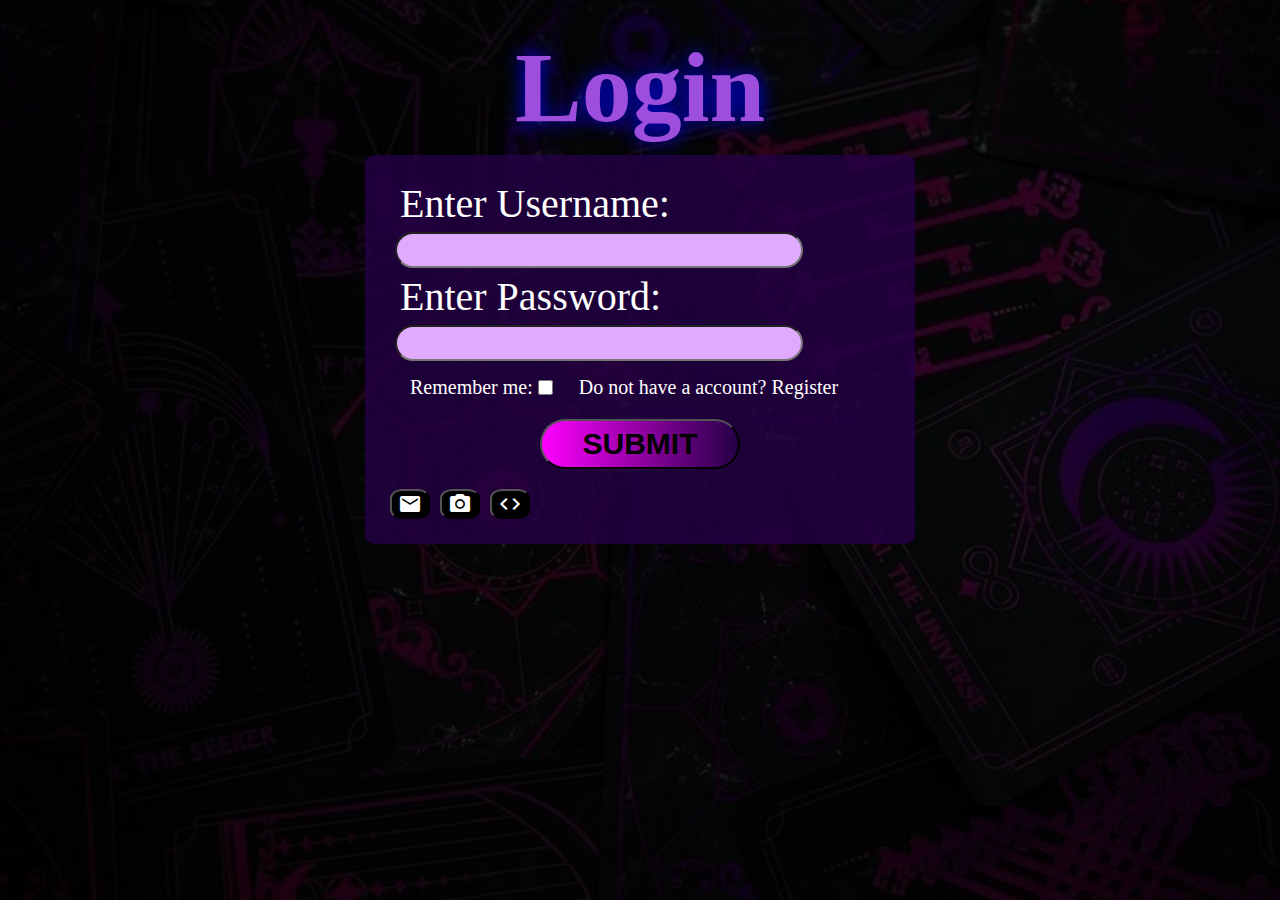
<file: Login.html>
<!-- 
Courtney Rodney
2307682
Web Programming
Class: Thursday 6:00pm - 7:50pm
Teacher: Sirisha Badhika
-->

<!DOCTYPE html>
<html lang="en">

<head>
    <meta charset="utf-8" />
    <meta name="viewport" content="width=device-width,initial-scale=1" />

   <title>Login</title>

   <link rel="shortcut icon" type="image/png" href="../Assets/B-icon1.png">

    <!-- Google Font -->
    <link href="https://fonts.googleapis.com/icon?family=Material+Icons" rel="stylesheet">

     <!-- Material Icons -->
    <link href="https://fonts.googleapis.com/css2?family=Roboto:wght@300;400;500;700&family=Poppins:wght@300;400;500;600&display=swap" rel="stylesheet">
    
    <!-- CSS File -->
    <link rel="stylesheet" href="../CSS/L-styles.css">

</head>

<body>
    <header>
        <h1>Login</h1>
    </header>

    <div class="Lcontainer">
        <main>
            <form action="Homepage.html" method="POST" id="loginForm">
                <section>
                    <label>Enter Username:</label>
                    <input type="text" name="username" required>

                    <label> Enter Password:</label>
                    <input type="password" name="usercode" required>
                </section>

                <section class="check">
                    <label> Remember me:</label>
                    <input type="checkbox" name="rem">

                    <p>Do not have a account? 
                    <a href="Register.html">Register</a>
                    </p>
                </section>

                <button type="submit">SUBMIT</button>
            </form>

            <form action="Homepage.html" method="POST" onclick="window.location.href='Homepage.html'">
                <div class="p-cont">
                    <button type="button" class="present">
                        <span class="material-icons">email</span>
                        <span class="text">Email</span>
                    </button>

                    <button type="button" class="present">
                        <span class="material-icons">photo_camera</span>
                        <span class="text">Instagram</span>
                    </button>

                    <button type="button" class="present">
                        <span class="material-icons">code</span>
                        <span class="text">Github</span>
                    </button>
                </div>
            </form>
        </main>
    </div>

    <!-- JavaScript File -->
    <script src="../JAVASCRIPT/L-script.js"></script>
</body>
</html>
</file>
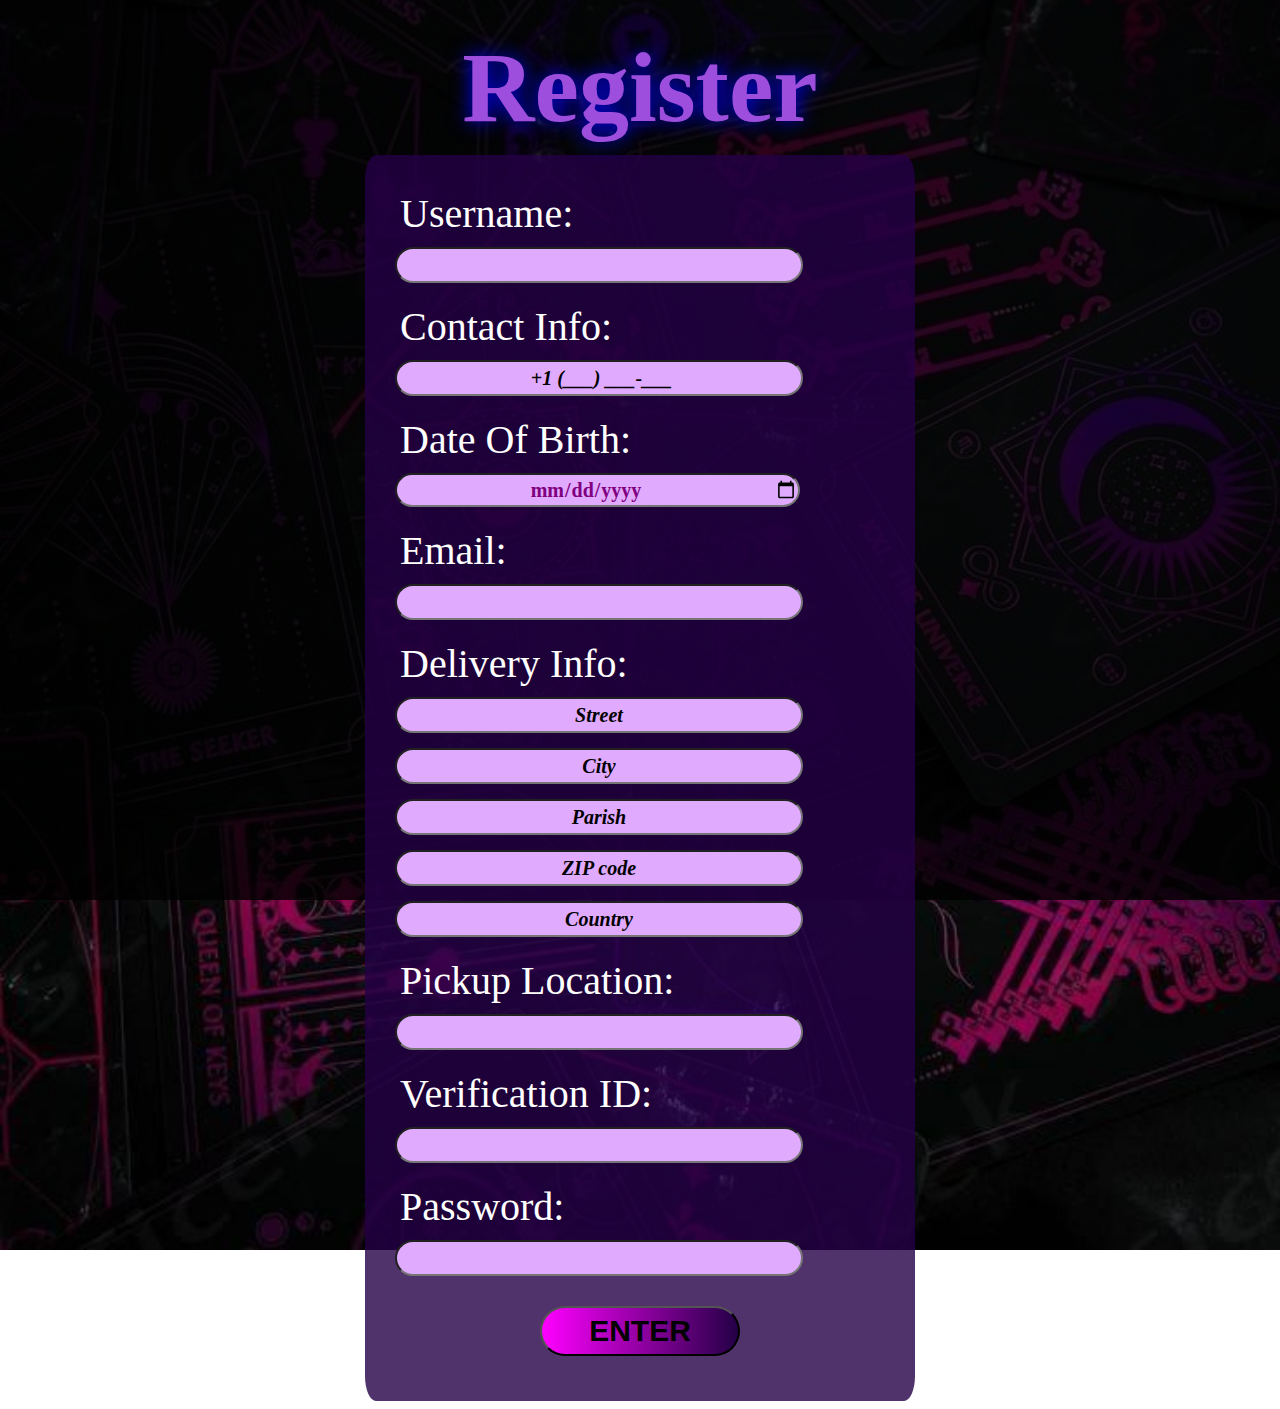
<file: Register.html>
<!-- 
Courtney Rodney
2307682
Web Programming
Class: Thursday 6:00pm - 7:50pm
Teacher: Sirisha Badhika
-->

<!DOCTYPE html>
<html lang="en">

<head>
    <meta charset="utf-8" />
    <meta name="viewport" content="width=device-width,initial-scale=1" />

   <title>Register</title>

    <link rel="shortcut icon" type="image/png" href="../Assets/B-icon1.png">

    <!-- Google Font -->
    <link href="https://fonts.googleapis.com/icon?family=Material+Icons" rel="stylesheet">

     <!-- Material Icons -->
    <link href="https://fonts.googleapis.com/css2?family=Roboto:wght@300;400;500;700&family=Poppins:wght@300;400;500;600&display=swap" rel="stylesheet">
    
    <!-- CSS File -->
    <link rel="stylesheet" href="../CSS/R-styles.css">
</head>

<body>
    <header>
        <h1>Register</h1>
    </header>

    <div class="Lcontainer">
        <main>
            <form action="Login.html" method="POST" id="registerForm">
                <section>
                    <label>Username:</label>
                    <input type="text" name="username" minlength="5" maxlength="15" required>
                </section>

                <section>
                    <label>Contact Info:</label>
                    <input type="tel" name="contact" placeholder=" +1 (___) ___-___" required>
                </section> 

                <section>
                    <label>Date Of Birth:</label>
                    <input type="date" name="dob" required>
                </section>

                <section>
                    <label>Email:</label>
                    <input type="email" name="mail" required>
                </section>

                <section>
                    <label>Delivery Info:</label>
                    <input type="text" name="street" placeholder="Street" required>
                    <input type="text" name="city" placeholder="City">
                    <input type="text" name="parish" placeholder="Parish" required>
                    <input type="text" name="ZIP" placeholder="ZIP code">
                    <input type="text" name="country" placeholder="Country" required>
                </section>

                <section>
                    <label>Pickup Location:</label>
                    <input type="text" name="locate" required>
                </section>

                <section>
                    <label>Verification ID:</label>
                    <input type="text" name="ID" required>
                </section>

                <section>
                    <label>Password:</label>
                    <input type="password" name="usercode" required>
                </section>

                <button type="submit">ENTER</button>
            </form>
        </main>
    </div>

    <!-- JavaScript File -->
    <script src="../JAVASCRIPT/R-script.js"></script>
</body>
</html>
</file>
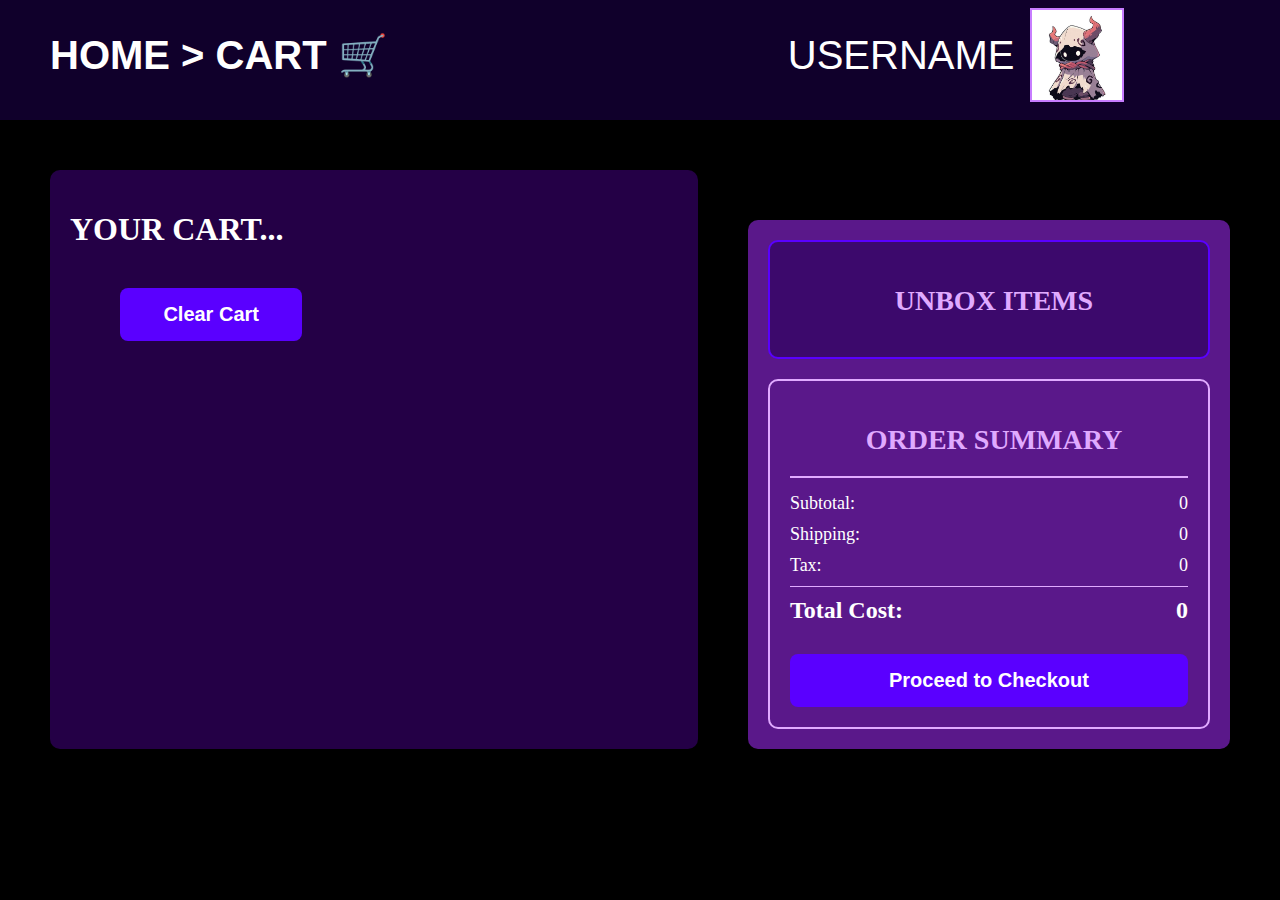
<file: HTML/Cart.html>
<!-- 
Courtney Rodney
2307682
Web Programming
Class: Thursday 6:00pm - 7:50pm
Teacher: Sirisha Badhika
-->

<!DOCTYPE html>
<html lang="en">

<head>
    <meta charset="utf-8" />
    <meta name="viewport" content="width=device-width,initial-scale=1" />

    <title>Cart</title>

    <link rel="shortcut icon" type="image/png" href="../Assets/B-icon1.png">

    <!-- Google Font -->
    <link href="https://fonts.googleapis.com/icon?family=Material+Icons" rel="stylesheet">

    <!-- Material Icons -->
    <link href="https://fonts.googleapis.com/css2?family=Roboto:wght@300;400;500;700&family=Poppins:wght@300;400;500;600&display=swap" rel="stylesheet">
    
    <!-- CSS File -->
    <link rel="stylesheet" href="../CSS/C-styles.css">
</head>

<body>
    <header class="head1">
        <h1>
            <a href="Index.html">HOME</a> > CART &#128722;
        </h1>

        <section class="profile">
            <p>USERNAME</p>
            <img src="../Assets/alter.jpg" alt="profile img">
        </section>
    </header>



    <main class="cart-checkout">

        <div class="cart-items">
            <h1>YOUR CART...</h1>

            <section id="cartItems">
                <!-- Cart items will be displayed here by JavaScript -->
            </section>


            <div class="check">
                <button onclick="clearCart()">Clear Cart</button>
            </div>
        </div>



        <div class="checkout-items">
            <div class="unbox-section">
                <h2>UNBOX ITEMS</h2>
                <section id="unboxItems">
                    <!-- Unbox items will be displayed here by JavaScript -->
                </section>
            </div>

            <div class="order-summary">
                <h2>ORDER SUMMARY</h2>

                <div class="price-details">

                    <div class="price-row">
                        <span>Subtotal:</span>
                        <span id="subtotal">$0.00</span>
                    </div>

                    <div class="price-row">
                        <span>Shipping:</span>
                        <span id="shipping">$0.00</span>
                    </div>

                    <div class="price-row">
                        <span>Tax:</span>
                        <span id="tax">$0.00</span>
                    </div>

                    <div class="price-row total">
                        <span>Total Cost: </span>
                        <span id="totalItems">$0.00</span>
                    </div>
                </div>

                <button class="place-order-btn" onclick="proceedToCheckout()">Proceed to Checkout</button>
            </div>
        </div>
    </main>

    <!-- JavaScript File -->
    <script type="text/javascript" src="../JAVASCRIPT/C-script.js"></script>
</body>
</html>
</file>
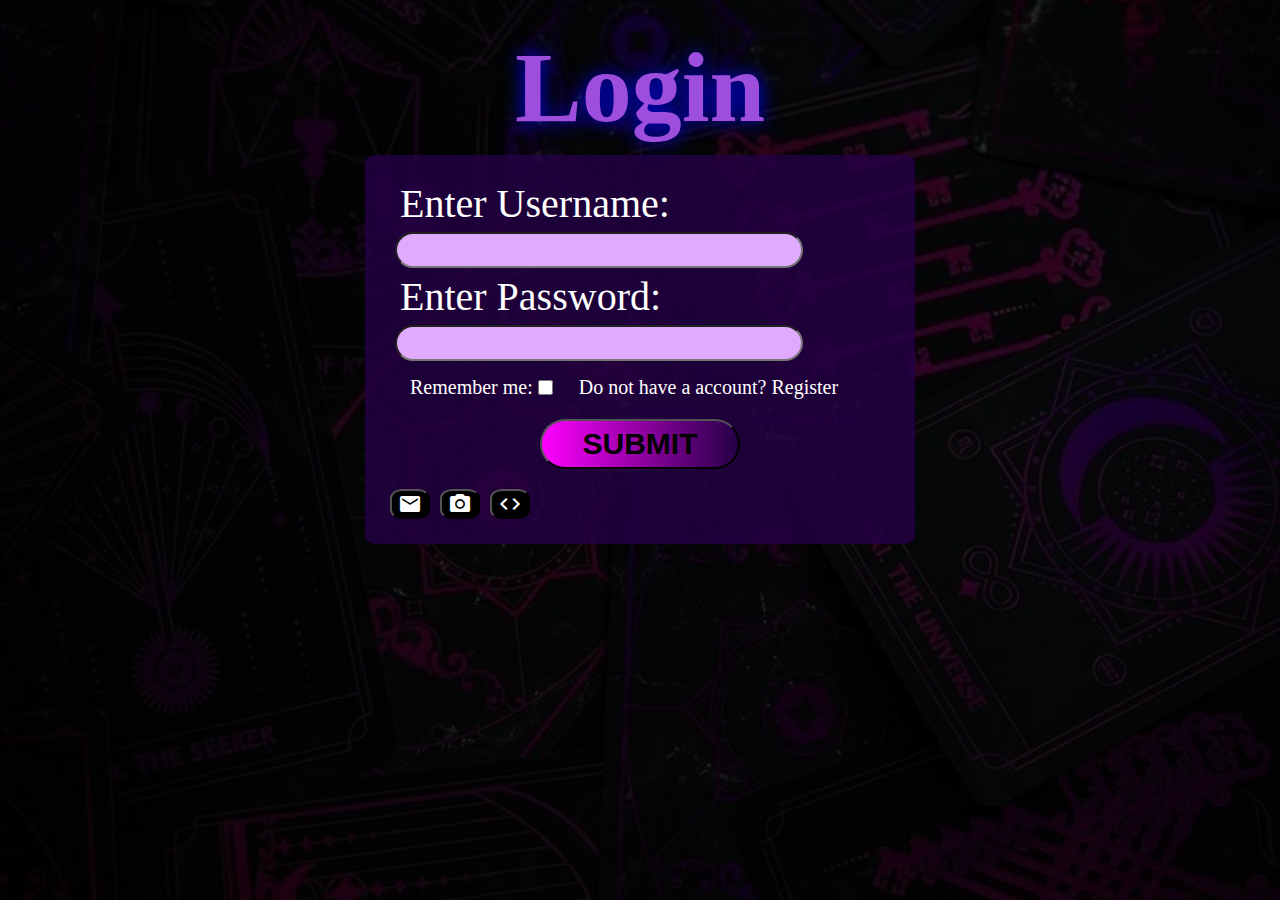
<file: HTML/Login.html>
<!-- 
Courtney Rodney
2307682
Web Programming
Class: Thursday 6:00pm - 7:50pm
Teacher: Sirisha Badhika
-->

<!DOCTYPE html>
<html lang="en">

<head>
    <meta charset="utf-8" />
    <meta name="viewport" content="width=device-width,initial-scale=1" />

   <title>Login</title>

   <link rel="shortcut icon" type="image/png" href="../Assets/B-icon1.png">

    <!-- Google Font -->
    <link href="https://fonts.googleapis.com/icon?family=Material+Icons" rel="stylesheet">

     <!-- Material Icons -->
    <link href="https://fonts.googleapis.com/css2?family=Roboto:wght@300;400;500;700&family=Poppins:wght@300;400;500;600&display=swap" rel="stylesheet">
    
    <!-- CSS File -->
    <link rel="stylesheet" href="../CSS/L-styles.css">

</head>

<body>
    <header>
        <h1>Login</h1>
    </header>

    <div class="Lcontainer">
        <main>
            <form action="index.html" method="POST" id="loginForm">
                <section>
                    <label>Enter Username:</label>
                    <input type="text" name="username" required>

                    <label> Enter Password:</label>
                    <input type="password" name="usercode" required>
                </section>

                <section class="check">
                    <label> Remember me:</label>
                    <input type="checkbox" name="rem">

                    <p>Do not have a account? 
                    <a href="Register.html">Register</a>
                    </p>
                </section>

                <button type="submit">SUBMIT</button>
            </form>

           <div class="p-cont">
                <button type="button" class="present" onclick="window.location.href='index.html'">
                    <span class="material-icons">email</span>
                    <span class="text">Email</span>
                </button>

                <button type="button" class="present" onclick="window.location.href='index.html'">
                    <span class="material-icons">photo_camera</span>
                    <span class="text">Instagram</span>
                </button>

                <button type="button" class="present" onclick="window.location.href='index.html'">
                    <span class="material-icons">code</span>
                    <span class="text">Github</span>
                </button>
            </div>
        </main>
    </div>

    <!-- JavaScript File -->
    <script src="../JAVASCRIPT/L-script.js"></script>
</body>

</html>
</file>
<file: CSS/H-styles.css>
body {
    background-color: black;
    margin: 0;
}

.head111 {
    background: linear-gradient(to top, #11001C, #000000);
    display: flex;
    flex-direction: column;
    align-items: center;
    margin-bottom: -25px;
}

.map {
    display:flex;
    flex-direction: row;
    gap:35px;
    color: white;
    font-weight: 700;
    justify-content: center;
    margin-bottom: 25px;
}

.logo-display img {
    width: 100px;
    height: 100px;
    filter: drop-shadow(0 0 10px purple);
    margin: 0;
}

a {
    color: white;
    text-decoration: none;
    font-weight: 600;
    font-family: 'Lucida Handwriting', cursive;
    font-size: 25px;
}

a:hover {
    color: purple;
}

h3 {
    color: white;
    text-decoration: none;
    font-weight: 600;
    font-family: 'Lucida Handwriting', cursive;
    font-size: 25px;
}

h3:hover {
     color: purple;
}

u {
    color: #E0AAFF;
}

.intro {
    width: 100%;
    height: 400px;
    margin: 0;
    background-size: cover;       
    background-position: bottom;  
    background-repeat: no-repeat;  
    position: relative; 
    overflow: hidden;
}

.intro img {
    width: 100%;
    height: 100%;
    object-fit: cover;
    filter: contrast(1.5) brightness(1.1) saturate(2.2);
    border-radius: 2%;
    object-position: center 75%;
}

.overlay {
    position: absolute;
    top: 0%;
    left: 20%;
    width: 60%;
    height: auto;
}

.overlay h2 {
    color: white;
    text-shadow: 0 0 50px yellow; 
    font-size: 35px;
    font-weight: 700;
    font-family: 'Times New Roman', serif;
    text-align: center;
}

.overlay h1 {
    color: #E0AAFF;
    font-size: 100px;
    text-align: center;
}

.head h1 {
    font-family: 'Lucida Handwriting', cursive;
    font-size: 40px;
    font-weight: 200;
}

.statement {
    color:white;
    text-align: center;
    list-style-position: inside;
    display: flex;
    justify-content: center;
}

.statement p {
    font-size: 40px;
    font-weight: 900;
}

.statement ul {
    font-size: 20px;
    font-weight: 500;
}

.statement section {
    width: 400px;
}

.tures {
    flex-direction: column;
}

.tures p  {
    color:white;
    text-align: center;
    font-size: 40px;
    font-weight: 900;
}

.tures ul  {
    color:white;
    text-align: center;
    list-style-position: inside;
    font-size: 20px;
}

.icon-point {
    width: 25px;
    height: 25px;
    margin-right: 5px;
    vertical-align: middle;
}

h1 {
    color:white;
    text-align: center;
}

.top hr {
    width:70%;
    height: 20px;
    box-shadow: 10px -7px 5px purple;
    border: none;
    border-top: 2px solid white;
    border-right: 2px solid white;
    margin-top: 50px;
    align-items: center;
}

.bottom hr {
    width:70%;
    height: 20px;
    box-shadow: -7px 10px 5px purple;
    border: none;
    border-bottom: 2px solid white;
    border-left: 2px solid white;
    margin-bottom: 50px;
    align-items: center;
}

.products {
    display: flex;
    flex-direction: row;
    flex-wrap: wrap;
    gap: 30px;
    justify-content: center;
    margin-top: -50px;
    margin-left: 200px;
    width: 70%;
}

.p-header {
    text-align: center;
    margin: 40px 0 30px 0;
    padding: 0 20px;
}

.p-header h2 {
    color: #E0AAFF;
    font-family: 'Lucida Handwriting', cursive;
    font-size: 32px;
    font-weight: 700;
    margin-bottom: 15px;
    text-shadow: 0 0 10px rgba(224, 170, 255, 0.3);
}

.p-header p {
    color: white;
    font-family: 'Poppins', sans-serif;
    font-size: 18px;
    line-height: 1.6;
    max-width: 800px;
    margin: 0 auto;
    margin-bottom: 100px;
}

/* BASIC MYSTERY BOX */
.item {
    width: 250px;
    height: auto;
    border: 2px solid yellow;
    border-radius: 5%;
    margin-top: 50px;
    background-color: #C78C06;
    text-align: center;
}

.tier h1 {
    margin: 15px;
    color: yellow;
    font-family: 'Lucida Handwriting', cursive;
    font-size: 20px;
    font-weight: 900;
}

.det h2 {
    margin: 10px;
    color: yellow;
    font-family: 'monospace', sans-serif;
    font-size: 20px;
}

.det p {
    margin: 10px;
    color: white;
    font-family: 'Times New Roman', serif;
}

.item img {
    width: 70%;
    height: auto;
    object-fit: cover;
    margin: 0;
    filter: drop-shadow(0 0 15px yellow);
}

.btn button {
    width: 200px;
    border: none;
    background: linear-gradient(145deg, #C78C06, #FFDB58);
    border-radius: 7px;
}

.btn button:hover {
    box-shadow: 0 0 15px #EBC9FF;
    background: linear-gradient(to bottom, #AeBB0C,#B8860B);
    border-radius: 7px;
}

/* PRO MYSTERY BOX */
.item1 {
    width: 250px;
    height: auto;
    border: 2px solid green;
    border-radius: 5%;
    margin-top: 50px;
    background-color: #0D2818;
    text-align: center;
}

.tier1 h1 {
    margin: 15px;
    color: green;
    font-family: 'Lucida Handwriting', cursive;
    font-size: 20px;
    font-weight: 900;
}

.det1 h2 {
    margin: 10px;
    color: green;
    font-family: 'monospace', sans-serif;
    font-size: 20px;
}

.det1 p {
    margin: 10px;
    color: white;
    font-family: 'Times New Roman', serif;
}

.item1 img {
    width: 70%;
    height: auto;
    object-fit: cover;
    margin: 0;
    filter: drop-shadow(0 0 15px green);
}

.btn1 button {
    width: 200px;
    border: none;
    background: linear-gradient(145deg, #0A9548, #04471C);
    border-radius: 7px;
}

.btn1 button:hover {
    box-shadow: 0 0 15px #EBC9FF;
    background: linear-gradient(to bottom, #04471C,#020202);
    border-radius: 7px;
}

/* EPIC MYSTERY BOX */
.item2 {
    width: 250px;
    height: auto;
    border: 2px solid purple;
    border-radius: 5%;
    margin-top: 50px;
    background-color: #11001C;
    text-align: center;
}

.tier2 h1 {
    margin: 15px;
    color: purple;
    font-family: 'Lucida Handwriting', cursive;
    font-size: 20px;
    font-weight: 900;
}

.det2 h2 {
    margin: 10px;
    color: purple;
    font-family: 'monospace', sans-serif;
    font-size: 20px;
}

.det2 p {
    margin: 10px;
    color: white;
    font-family: 'Times New Roman', serif;
}

.item2 img {
    width: 70%;
    height: auto;
    object-fit: cover;
    margin: 0;
    filter: drop-shadow(0 0 15px purple);
}

.btn2 button {
    width: 200px;
    border: none;
    background: linear-gradient(145deg, #5A00FF, #8E2DE2);
    border-radius: 7px;
}

.btn2 button:hover {
    box-shadow: 0 0 15px #EBC9FF;
    background: linear-gradient(to bottom, #3C096C,#10002B);
    border-radius: 7px;
}

.btn-cart, .btn1-cart, .btn2-cart{
    border: none;
    margin: 30px 10px;
}

.btn .btn1 .btn2 h1 {
    color: white;
    font-size: 20px;
    font-weight: 700;
    margin: 10px 0 ;
}

.item img:hover, 
.item1 img:hover, 
.item2 img:hover {
    animation: shake 0.5s ease-in-out infinite;
}

@keyframes shake {
    0%, 100% { transform: rotate(0deg); }
    25% { transform: rotate(-3deg); }
    75% { transform: rotate(3deg); }
}

/* ABOUT SECTION */
.about {
    margin-top: 50px;
    background-color: #C77DFF;
    height: auto;
    display: flex;
    flex-direction: row;
    gap: 30px;
    padding-bottom: 20px;
}

.a-info h1 {
    margin: 20px 350px;
    font-size: 35px;
    white-space: nowrap;
    color: black;
    font-family: 'Lucida Handwriting', cursive;
}

.a-info h2 {
    margin: 20px 200px;
    font-size: 20px;
    color: black;
    font-family: 'Comic Sans MS', sans-serif;
    font-weight: 500;
}

form {
    display: flex;
    flex-direction: column;
    margin-left: 250px;
}

.a-info label {
    font-size: 20px;
    font-weight: 700;
    margin: 15px;
}

input {
    width: 350px;
    height: 100px;
    border: 3px solid #10002b;
    border-radius: 10px;
    vertical-align: top;
}

.a-info button {
    margin: 20px 0 0 100px;
    color: white;
    background-color: #10002b;
    width: 150px;
    height: 50px;
    border-radius: 15px;
}

.a-info button:hover {
    background-color: #3C096C;
}

.s-box {
    width: 400px;
    height: 400px;
    border-radius: 20px;
    margin: 50px 70px 0 0;
}

.s-box img {
    width: 100%;
    height: 100%;
    object-fit: cover;
    object-position: center;
    transform: scale(1.5);
}

.FH {
    background: linear-gradient(to top, #11001C, #000000);
    color: white;
    padding: 40px 20px 20px;
    margin-top: 50px;
    border-top: 2px solid #E0AAFF;
    text-align: center;
}

.greet h1 {
    font-family: 'Lucida Handwriting', cursive;
    font-size: 35px;
    color: #E0AAFF;
    margin-bottom: 10px;
}

.greet h2 {
    font-family: 'Segoe Print', serif;
    font-size: 18px;
    margin-bottom: 30px;
    color: white;
    text-align: center;
}

.foot {
    display: flex;
    justify-content: space-around;
    align-items: flex-start;
    flex-wrap: wrap;
    gap: 40px;
    max-width: 1200px;
    margin: 0 auto;
    text-align: left;
}

.logo-display1 img {
    width: 100px;
    height: 100px;
    filter: drop-shadow(0 0 10px purple);
}

.links ul {
    list-style: none;
    padding: 0;
    margin: 0;
}

.links li {
    margin-bottom: 10px;
}

.links a, ul {
    color: white;
    text-decoration: none;
    font-family: 'Segoe Print', serif;
    font-size: 16px;
}

.links a:hover {
    color: #E0AAFF;
}

.cont h1 {
    font-family: 'Segoe Print', serif;
    font-size: 16px;
    color: white;
    margin-top: -3px;
    text-align: left;
}

.cont p {
    color: white;
    font-family: 'Segoe Print', serif;
    font-size: 16px;
    margin: 8px 0;
}

.copyrights p {
    color: white;
    font-family: 'Segoe Print', serif;
    font-size: 16px;
    line-height: 2.2;
    margin: 0;
}

.FH > p:last-child {
    margin-top: 30px;
    font-family: 'Segoe Print', serif;
    font-size: 14px;
    color: #E0AAFF;
}

@media (max-width: 600px) {
    body {
        margin: 0; 
    }

    a {
        font-size: 15px;
    }

    h3 {
        font-size: 15px;
    }

    .intro img {
        width: 100%;
    }

    .overlay h2 {
        font-size: 25px;
    }

    .statement {
        flex-direction: column;
        align-items: center;
        gap: 30px;
    }

    .statement section {
        width: 90%;
        max-width: 350px;
    }

    .statement p {
        font-size: 32px;
    }

    .tures p {
        font-size: 32px;
    }

    .tures ul {
        font-size: 18px;
        padding: 0 20px;
    }

    .products {
        flex-direction: column;
        gap: 20px; 
        justify-content: center;
        margin-left: 100px;
    }

    .about {
        flex-direction: column;
        align-items: center;
        gap: 20px;
        padding: 20px;
    }

    .a-info h1 {
        margin: 20px 0;
        font-size: 28px;
        white-space: normal;
        text-align: center;
    }

    .a-info h2 {
        margin: 15px 0;
        font-size: 18px;
        text-align: center;
    }

    form {
        margin-left: 0;
        align-items: center;
    }

    input {
        width: 90%;
        max-width: 300px;
        height: 80px;
    }

    .a-info button {
        margin: 20px 0 0 0;
    }

    .s-box {
        width: 300px;
        height: 300px;
        margin: 20px 0 0 0;
    }

    .s-box img {
        transform: scale(1.2);
    }

    .links a {
        margin-left: -75px;
    }

    .cont p {
        margin-left: -30px;
    }

    .foot img {
        margin: 20px 0 0 0;
    }
}
</file>
<file: CSS/C-styles.css>
/* ===== GLOBAL STYLES ===== */
body {
    background-color: black;
    margin: 0;
}

/* ===== HEADER STYLES ===== */
.head1 {
    display: flex;
    align-items: center;
    background-color: #10002B;
    font-family: 'Comic Sans MS', sans-serif;
    width: 100%;
    height: 70px;
    padding: 30px;
    margin-top: -10px;
    gap: 100px;
}

.head1 h1 {
    font-size: 40px;
    color: white;
    margin-left: 20px;

}

.profile {
    display: flex;
    align-items: center;
    gap: 15px;
    color: white;
    margin-left: 300px;
}

.profile img {
    width: 90px;
    height: 90px;
    border: 2px solid #C77DFF;
    object-fit: cover;
}

.profile p {
    font-size: 40px;
    margin: 0;
}

a {
    text-decoration: none;
    color: white;
}

a:hover {
    color: purple;
}

/* ===== MAIN LAYOUT STYLES ===== */
.cart-checkout {
    display: flex;
    flex-direction: row;
    justify-content: space-between;
    margin: 50px;
}

/* ===== CHECKOUT ITEMS SECTION (RIGHT SIDE) ===== */
.checkout-items {
    margin-left: 50px;
    margin-top: 50px;
    background-color: #5A188A;
    padding: 20px;
    width: 40%;
    border-radius: 10px;
}

.checkout-items h2 {
    color: #EBC9FF;
    margin-left: 10px;
    font-size: 25px;
}

/* ===== CART ITEMS SECTION (LEFT SIDE) ===== */
.cart-items {
    width: 55%;
    background-color: #240046;
    padding: 20px;
    border-radius: 10px;
}

.cart-items h1 {
    color: white;
    font-size: 32px;
    margin-bottom: 20px;
}

/* ===== CARTBOX STYLES (USED IN JAVASCRIPT) ===== */
.cartbox {
    width: 300px;
    height: auto;
    background-color: #C77DFF;
    border: 1px solid #240046;
    padding: 10px;
    margin: 10px;
    color: black;
    border-radius: 50px;
    text-align: center;
    display: flex;

}

.cartbox img {
    width: 50%;
    height: auto;
    object-fit: cover;
    margin: 0;
    filter: drop-shadow(0 0 15px purple);
}

.cartbox button {
    margin-left: 20px;
    margin-bottom: 10px;
    background-color: #8a2be8;
    color: white;
    border: none;
    border-radius: 4px;
    padding: 8px 16px;
    cursor: pointer;
}

.cartbox button:hover {
    background-color: #E0AAFF;
}

/* ===== CLEAR CART BUTTON CONTAINER ===== */
.check button {
    width: 30%;
    background-color: #5A00FF;
    color: white;
    border: none;
    padding: 15px;
    font-size: 20px;
    border-radius: 8px;
    margin-top: 20px;
    margin-left: 50px;
    cursor: pointer;
    font-weight: bold;
}

.check button:hover {
    background-color: #7B2CBF;
    box-shadow: 0 0 15px #EBC9FF;
}

/* ===== UNBOX ITEMS SECTION STYLES ===== */
.unbox-section {
    background-color: #3C096C;
    padding: 20px;
    border-radius: 10px;
    margin-bottom: 20px;
    border: 2px solid #5A00FF;
}

.unbox-section h2 {
    color: #E0AAFF;
    font-size: 28px;
    margin-bottom: 20px;
    text-align: center;
}

/* ===== INDIVIDUAL UNBOX ITEM STYLES ===== */

.unbox-info {
    width: 90%;
    display: flex;
    flex-direction: row;
    align-items: center;
    background-color: #5A00FF;
    color: white;
    padding: 10px;
    margin-bottom: 10px;
    border-radius: 8px;
}
.unbox-info img {
    width: 70px;
    margin-right: 15px;
}



/* ===== BOTTOM ORDER SUMMARY SECTION ===== */
.order-summary {
    background-color: #5A188A;
    padding: 20px;
    border-radius: 10px;
    border: 2px solid #E0AAFF;
}

.order-summary h2 {
    color: #E0AAFF;
    font-size: 28px;
    margin-bottom: 20px;
    text-align: center;
}

.price-details {
    border-top: 2px solid #E0AAFF;
    padding-top: 15px;
}

.price-row {
    display: flex;
    justify-content: space-between;
    margin-bottom: 10px;
    font-size: 18px;
    color: white;
}

.price-row.total {
    font-size: 24px;
    font-weight: bold;
    border-top: 1px solid #E0AAFF;
    padding-top: 10px;
    margin-top: 10px;
}

/* ===== PLACE ORDER BUTTON ===== */
.place-order-btn {
    width: 100%;
    background-color: #5A00FF;
    color: white;
    border: none;
    padding: 15px;
    font-size: 20px;
    border-radius: 8px;
    margin-top: 20px;
    cursor: pointer;
    font-weight: bold;
}

.place-order-btn:hover {
    background-color: #7B2CBF;
    box-shadow: 0 0 15px #EBC9FF;
}

@media (max-width: 600px) {
    
  .cart-checkout {
    display: flex;
    flex-direction: column;
    justify-content: space-between;
    margin: 50px;
    }

  .head1 {
    display: flex;
    flex-direction: column;
    align-items: left;
    height: 200px;
    padding: 30px;
    margin-top: -10px;
    gap: 10px;
}

 .head1 h1 {
    font-size: 40px;
    color: white;
    margin-left: 10px;

}

.profile {
    display: flex;
    align-items: center;
    gap: 15px;
    color: white;
    margin-left: 100px;
}


.profile p {
    font-size: 40px;
    margin: 0;
}


.cart-items {
    width: 90%;
}

.checkout-items {
    width: 70%;
}


}
</file>
<file: CSS/CH-styles.css>
body {
    background-color: black;
    margin: 0;
}

.head1 {
    display: flex;
    align-items: center;
    background-color: #10002B;
    font-family: 'Comic Sans MS', sans-serif;
    width: 100%;
    height: 70px;
    padding: 30px;
    margin-top: -10px;
}

.head1 h1 {
    font-size: 40px;
    color: white;
    margin-right: -20px;
}

a {
    text-decoration: none;
    color: white;
}

a:hover {
    color: purple;
}

.checkout-container {
    display: flex;
    justify-content: space-between;
    margin: 50px;
    gap: 30px;
}

.checkout-form {
    width: 60%;
    background-color: #240046;
    padding: 30px;
    border-radius: 10px;
}

.checkout-form h2 {
    color: white;
    font-size: 28px;
    margin-bottom: 25px;
}

.form-section {
    margin-bottom: 25px;
    background-color: #3C096C;
    padding: 20px;
    border-radius: 8px;
    border: 2px solid #5A00FF;
}

.form-section h3 {
    color: white;
    font-size: 22px;
    margin-top: 0;
    margin-bottom: 15px;
}

.form-row {
    display: flex;
    gap: 15px;
    margin-bottom: 15px;
}

.form-group {
    flex: 1;
}

.form-group label {
    display: block;
    color: #E0AAFF;
    margin-bottom: 5px;
    font-size: 18px;
}

.form-group input,
.form-group select,
.form-group textarea {
    width: 100%;
    padding: 12px;
    border-radius: 5px;
    border: 1px solid #5A00FF;
    background-color: #10002B;
    color: white;
    font-size: 16px;
    box-sizing: border-box;
}

.form-group textarea {
    height: 100px;
    resize: vertical;
}

.order-summary {
    width: 35%;
    background-color: #5A188A;
    padding: 25px;
    border-radius: 10px;
    height: fit-content;
}

.order-summary h2 {
    color: white;
    font-size: 28px;
    margin-bottom: 20px;
}

.order-items {
    margin-bottom: 20px;
}

.order-item {
    display: flex;
    justify-content: space-between;
    margin-bottom: 15px;
    padding-bottom: 15px;
    border-bottom: 1px solid #E0AAFF;
}

.item-name {
    color: white;
    font-size: 18px;
}

.item-price {
    color: white;
    font-size: 18px;
    font-weight: bold;
}

.price-details {
    border-top: 2px solid #E0AAFF;
    padding-top: 15px;
}

.price-row {
    display: flex;
    justify-content: space-between;
    margin-bottom: 10px;
    font-size: 18px;
    color: white;
}

.price-row.total {
    font-size: 24px;
    font-weight: bold;
    border-top: 1px solid #E0AAFF;
    padding-top: 10px;
    margin-top: 10px;
}

.place-order-btn {
    width: 100%;
    background-color: #5A00FF;
    color: white;
    border: none;
    padding: 15px;
    font-size: 20px;
    border-radius: 8px;
    margin-top: 20px;
    cursor: pointer;
    font-weight: bold;
}

.place-order-btn:hover {
    background-color: #7B2CBF;
    box-shadow: 0 0 15px #EBC9FF;
}


 @media (max-width: 600px) {

  .checkout-container {
    flex-direction: column;
}

  .checkout-form {
    width: 95%;
}


.order-summary {
    width: 90%;

        }


  }
</file>
<file: CSS/L-styles.css>
body{
    background: 
   linear-gradient(rgba(0,0,0,0.8), rgba(0,0,0,0.8)),
   url('../Assets/mystery.jpg');
    background-size: cover;
    background-position: center;
    background-repeat: no-repeat;
    background-attachment: fixed;
}

.Lcontainer {
    width: 500px;
    height: auto;
    background-color: rgba(36, 0, 70, 0.8);
    border-radius: 2%;
    margin: 0 auto;
    padding: 25px;
}

label {
    color: white;
    font-size: 40px;
    font-family: 'Times New Roman', Serif;
    margin-left: 10px;
}

.check {
    color: white;
    display: flex;
    flex-direction: row;
    align-items: center;
    flex-wrap: nowrap;
    gap: 10px;
    margin: 10px 0 0 10px;
}

.check label {
    font-size: 20px;
}

.check input[type="checkbox"] {
    width: 15px;
    height: 15px;
    accent-color: #9D4EDD;
    margin: 0 16px 0-5px;
}

.check p {
    white-space: nowrap;
    margin: 0;
    font-size: 20px;
}

header h1 {
    font-family: 'Lucida Handwriting', Cursive;
    font-weight: bold;
    font-size: 100px;
    color: #9D4EDD;
    margin: 30px 0 10px 0;
    text-align: center;
    text-shadow: 0 0 20px blue;
}

input {
    width: 400px;
    height: 30px;
    border-radius: 50px;
    background-color: #E0AAFF;
    margin: 5px;
    color: purple;
    font-size: 20px;
    font-weight: bold;
    text-align: center;
    font-family: 'Papyrus', fantasy;
}

input:hover{
    border: 2px solid purple;
    box-shadow: 0 0 20px purple;
}

.Lcontainer button[type="submit"] {
    width: 200px;
    height: 50px;
    border-radius: 50px;
    background: linear-gradient(to right,#FF00FF , #240046 );
    margin: 20px auto;
    display: block;
    font-weight:bold;
    font-size: 30px;
}

.Lcontainer button[type="submit"]:hover {
    box-shadow: 10px 10px 50px purple;
}

.material-icons{
    color:white;
    padding-left: 2px;
}

.present{
    display: flex;
    width: 40px;
    height: 30px;
    background-color: black;
    padding: 4px;
    border-radius: 30%;
    align-items: center;
    transition: width 0.3s;
    overflow: hidden;
}

.present:hover {
    background-color: #9D4EDD;
    box-shadow: 0 0 15px #C77DFF;
    width: 110px;
    border-radius: 10%;
}

.text{
    margin-left: 10px;
    white-space: nowrap;
    opacity: 0;
    transition: opacity 0.3s;
}

.present:hover .text {
    opacity: 1;
    font-weight: bolder;
}

.p-cont {
    display: flex;
    flex-direction: row;
    gap: 10px;
}

a {
    color: white;
    text-decoration: none;
}

a:hover {
    color: purple;
}

section {
    display: flex;
    flex-direction: column;
}

@media (max-width: 600px) {
    .Lcontainer {
        width: 450px;
    }
}
</file>
<file: CSS/R-styles.css>
body{
    background: 
   linear-gradient(rgba(0,0,0,0.8), rgba(0,0,0,0.8)),
   url('../Assets/mystery.jpg');
    background-size: cover;
    background-position: center;
    background-repeat: no-repeat;
    background-attachment: fixed;
}

.Lcontainer {
    width: 500px;
    height: auto;
    background-color: rgba(36, 0, 70, 0.8);
    border-radius: 2%;
    margin: 0 auto;
    padding: 25px;
}

label {
    color: white;
    font-size: 40px;
    font-family: 'Times New Roman', Serif;
    margin: 10px 0 5px 10px;
}

header h1 {
    font-family: 'Lucida Handwriting', Cursive;
    font-weight: 700;
    font-size: 100px;
    color: #9D4EDD;
    margin: 30px 0 10px 0;
    text-align: center;
    text-shadow: 0 0 20px blue;
}

input {
    width: 400px;
    height: 30px;
    border-radius: 50px;
    background-color: #E0AAFF;
    margin: 5px 0 10px 5px;
    color: purple;
    font-size: 20px;
    font-weight: 700;
    text-align: center;
    font-family: 'Papyrus', fantasy;
}

input:hover {
    border: 2px solid purple;
    box-shadow: 0 0 20px purple;
}

.Lcontainer button[type="submit"] {
    width: 200px;
    height: 50px;
    border-radius: 50px;
    background: linear-gradient(to right,#FF00FF , #240046 );
    margin: 20px auto;
    display: block;
    font-weight:700;
    font-size: 30px;
}

.Lcontainer button[type="submit"]:hover {
    box-shadow: 0 0 50px purple;
}

.p-cont {
    display: flex;
    flex-direction: row;
    gap: 10px;
}

section {
    display: flex;
    flex-direction: column;
}

::placeholder {
    color: black;
    font-size: 20px;
    font-style: italic;
}

@media (max-width: 600px) {
    .Lcontainer {
        width: 450px;
    }
}
</file>
